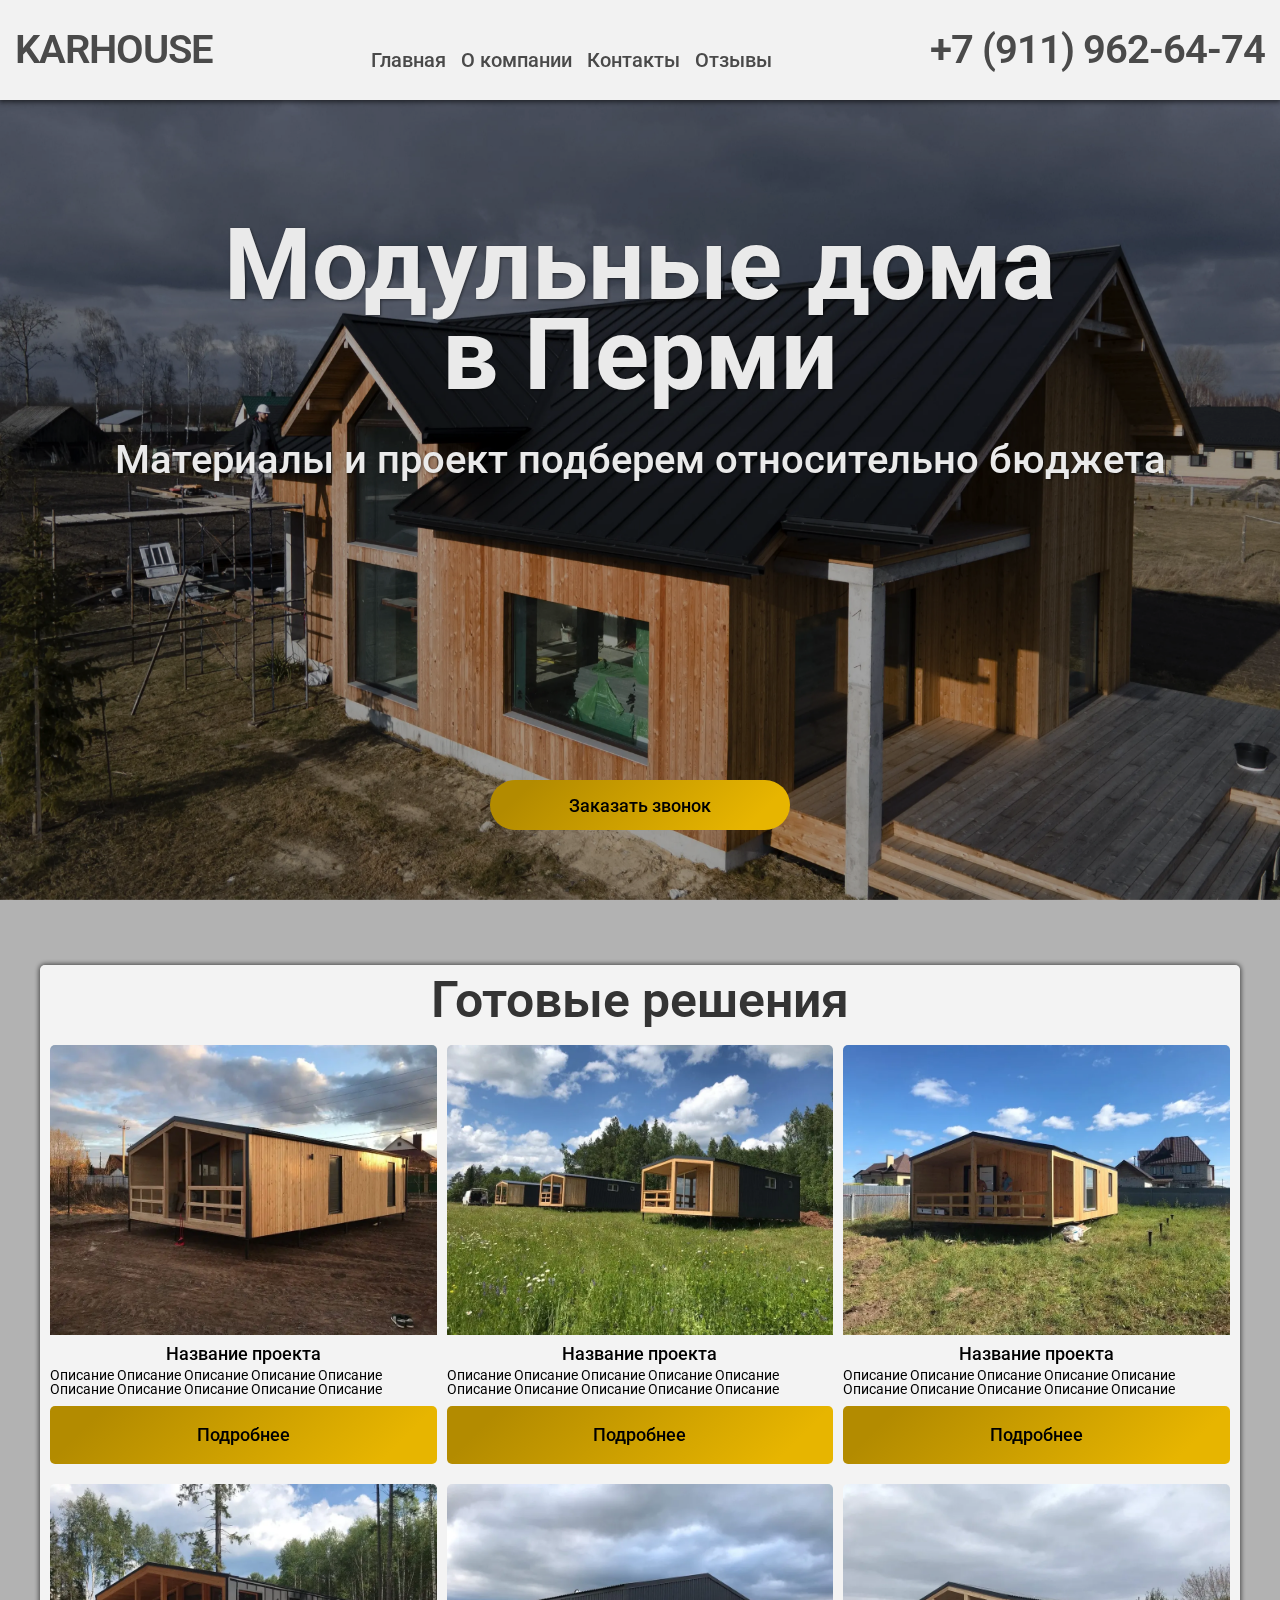
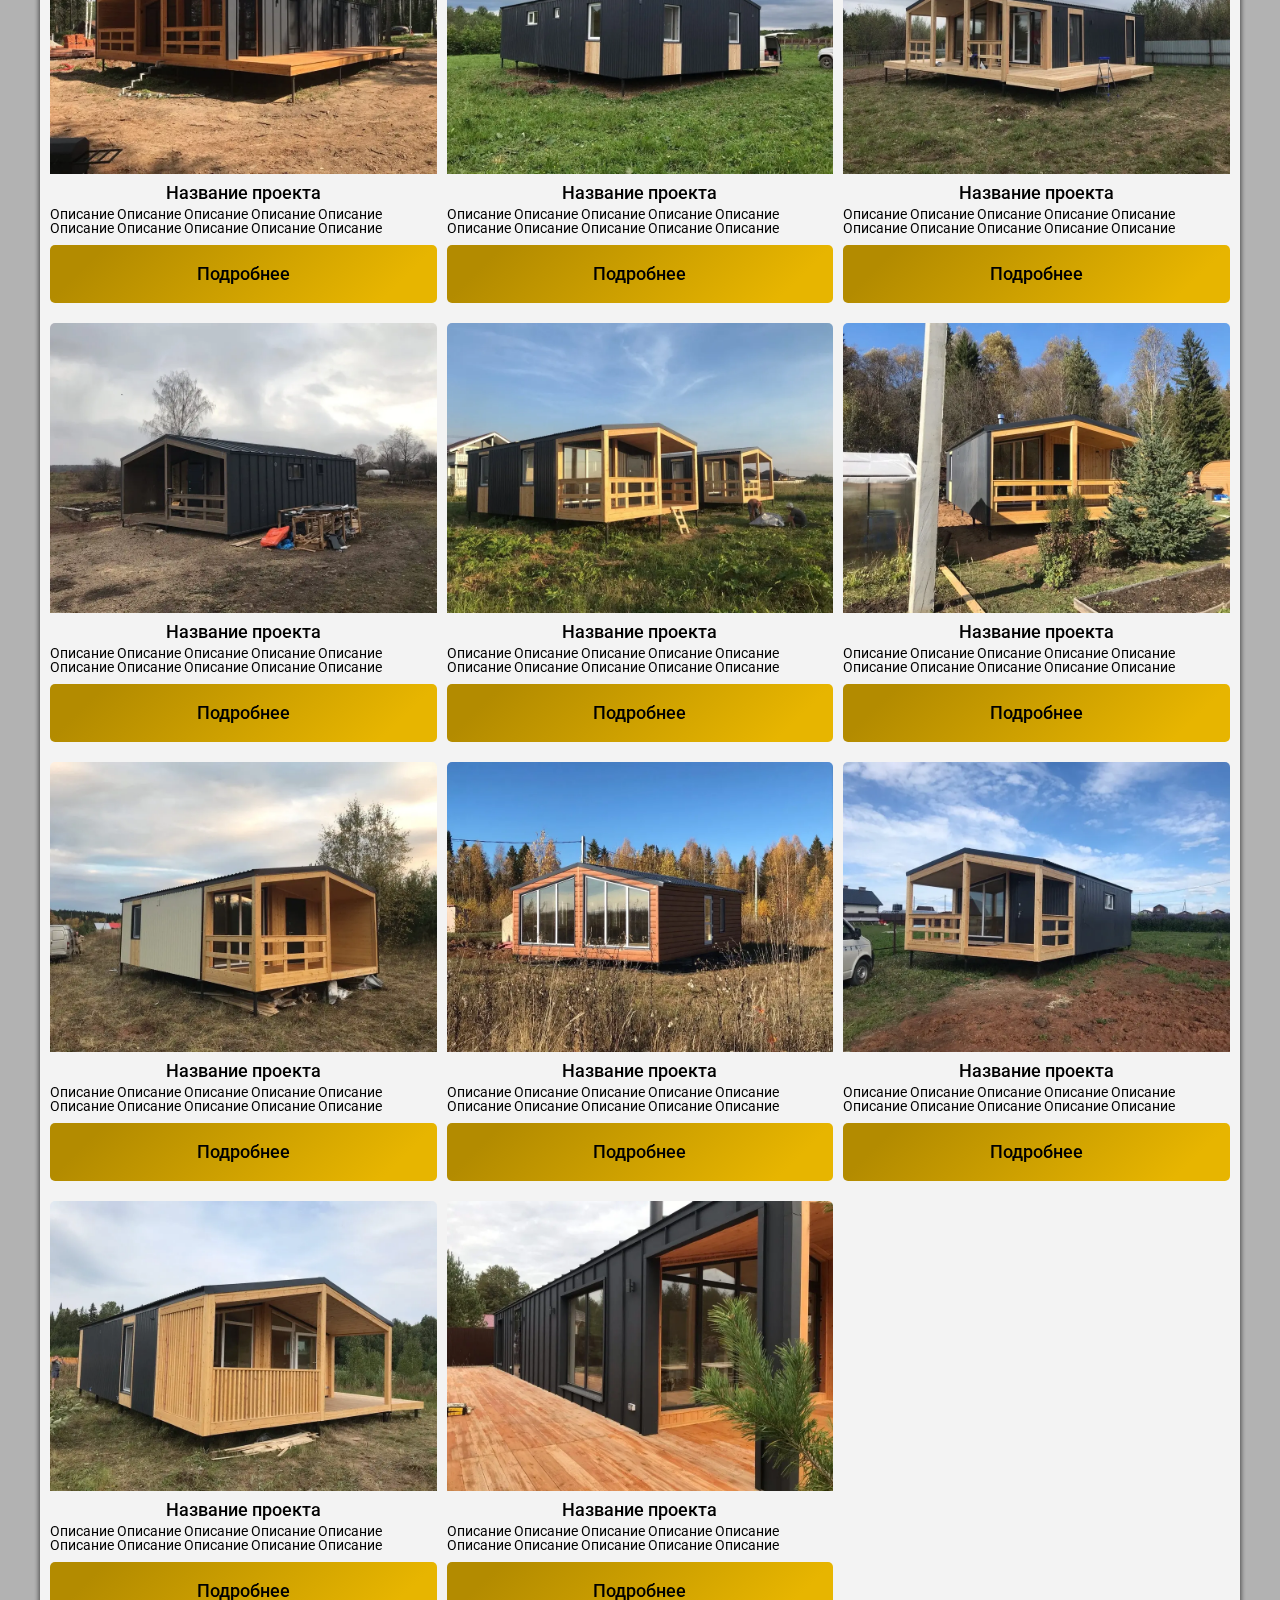
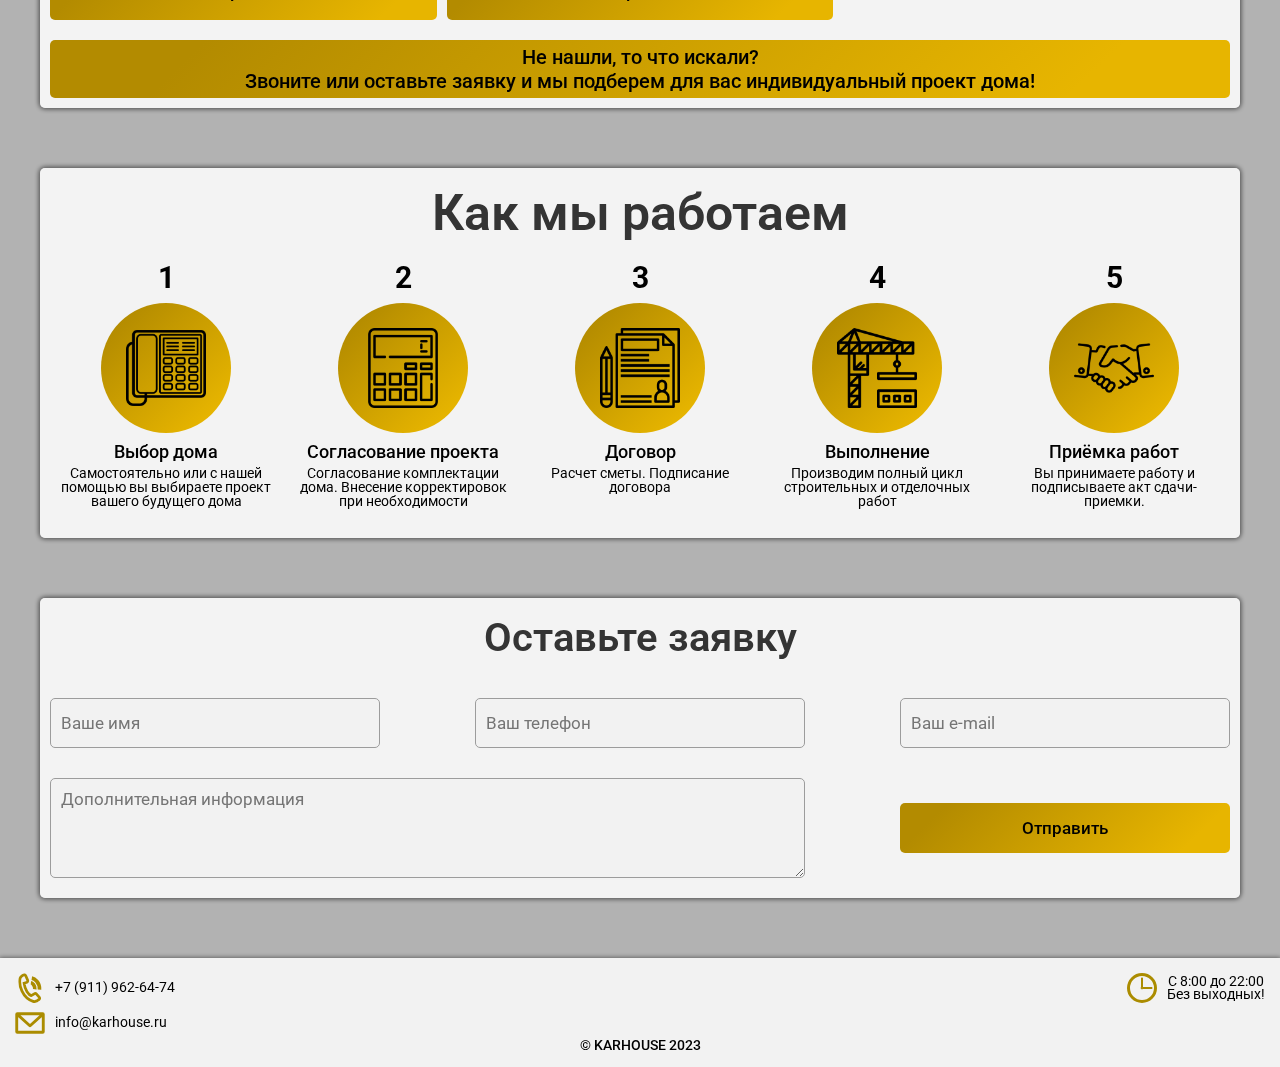
<file: index.html>
<!DOCTYPE html>
<html lang="en">
<head>
   <meta charset="UTF-8">
   <meta http-equiv="X-UA-Compatible" content="IE=edge">
   <meta name="viewport" content="width=device-width">
   <link rel="icon" href="https://valimderevo.ru/favicon.ico" type="image/x-icon">
   <link rel="preconnect" href="https://fonts.googleapis.com">
   <link rel="preconnect" href="https://fonts.gstatic.com" crossorigin>
   <link
      href="https://fonts.googleapis.com/css2?family=Bitter:ital,wght@0,100;0,200;0,300;0,400;0,500;0,600;0,700;0,800;0,900;1,100;1,200;1,300;1,400;1,500;1,600;1,700;1,800;1,900&display=swap&_v=20230215140752"
      rel="stylesheet">
   <link
      href="https://fonts.googleapis.com/css2?family=Roboto:ital,wght@0,100;0,300;0,400;0,500;0,700;0,900;1,100;1,300;1,400;1,500;1,700;1,900&display=swap&_v=20230215140752"
      rel="stylesheet">
   <link rel="stylesheet" href="css/style.min.css?_v=20230215140752">
   <title>Модульные дома в Перми</title>
<meta name="description" content="Модульные дома в Перми">

</head>


<body>

   <div class="page">
      <div class="page-bg">
   <picture><source srcset="img/bg_house.webp" type="image/webp"><img src="img/bg_house.jpg" alt="Валка дерева background"></picture>
</div>
<div class="page-blackout"></div>
<!-- Menu Burger...Menu Burger...Menu Burger...Menu Burger...Menu Burger...Menu Burger...Menu Burger...Menu Burger...Menu Burger...Menu Burger...Menu Burger... -->
<div class="menu-burger-bg menu-burger-bg-hide"></div>
<div class="menu-burger-button">
   <div class="menu-burger-button__wrapper">
      <div class="menu-burger-button__line menu-burger-button__line1"></div>
      <div class="menu-burger-button__line menu-burger-button__line2"></div>
      <div class="menu-burger-button__line menu-burger-button__line3"></div>
   </div>
</div>
<div class="menu-burger">

   <div class="menu-burger__logo">
      <a href="index.html">KARHOUSE</a>
   </div>

   <div class="menu-burger__phone"><a href="tel:+79119626474">+7 (911) 962-64-74</a></div>
   <ul class="menu">
      <li><a href="index.html">Главная</a></li>
      <li><a href="company.html">О компании</a></li>
      <li><a href="contacts.html">Контакты</a></li>
      <li><a href="feedback.html">Отзывы</a></li>
   </ul>
</div>

<header class="header">
   <div class="container">
      <div class="header__inner">
         <a class="header__logo" href="">KARHOUSE</a>
         <ul class="menu">
            <li><a href="index.html">Главная</a></li>

            <li><a href="company.html">О компании</a></li>
            <li><a href="contacts.html">Контакты</a></li>
            <li><a href="feedback.html">Отзывы</a></li>
         </ul>
         <div class="header__phone"><a href="tel:+79119626474">+7 (911) 962-64-74</a></div>
      </div>
   </div>
</header>
      <div class="modal-window-main-wrapper">
         <div class="modal-window-bg modal-window-bg-hide"></div>
<div class="modal-window modal-window-hide">
   <div class="modal-window-relative">
      <div class="modal-cross-absolute">
         <div class="modal-cross-relative">
            <div class="modal-line-1"></div>
            <div class="modal-line-2"></div>
         </div>
      </div>
      <form class="form-modal form-sending" action="#" method="post">
         <div class="modal-input-group">
            <input class="form-input your-name-modal modal-input modal-name req" type="text" name="user_name"
               placeholder="Ваше имя">
            <input class="form-input your-tel-modal modal-input modal-phone req" type="text" name="user_phone"
               placeholder="Ваш телефон">
            <input class="form-input your-email-modal modal-input modal-email req" type="text" name="user_email"
               placeholder="Ваш e-mail">
         </div>
         <div class="modal-taxtarea-submit">
            <textarea class="textarea modal-textarea" name="user_info"
               placeholder="Дополнительная информация"></textarea>
            <input class="modal-submit" type="submit" value="Отправить">
         </div>
      </form>
   </div>
</div>
      </div>

      <main class="main">
         <section class="h1-section">
            <div class="container">
               <div class="h1-section__inner">
                  <h1 class="h1-section__h1 h1">
                     Модульные дома в&nbsp;Перми</h1>
                  <div class="h1-section__h1-subtitle"> Материалы и проект подберем относительно бюджета</div>
                  <button class="modal-form-button">Заказать звонок</button>
               </div>
            </div>
         </section>

         <section class="services">
            <a name="services"></a>
            <div class="container">

               <div class="services__inner">
                  <h2 class="services__h2 h2">Готовые решения</h2>
                  <div class="services__service-wrapper">
                     <div class="services__service">
                        <div class="services__image">
                           <picture><source srcset="img/houses_middle/bez_nazvania5_1_middle.webp" type="image/webp"><img src="img/houses_middle/bez_nazvania5_1_middle.jpg" alt=""></picture>
                        </div>
                        <div class="services__name">Название проекта</div>
                        <div class="services__description">Описание Описание Описание Описание Описание Описание
                           Описание Описание Описание Описание</div>
                        <a href="house.html" class="services__button-more">Подробнее</a>
                     </div>
                     <div class="services__service">
                        <div class="services__image">
                           <picture><source srcset="img/houses_middle/baibolovka_1_middle.webp" type="image/webp"><img src="img/houses_middle/baibolovka_1_middle.jpg" alt=""></picture>
                        </div>
                        <div class="services__name">Название проекта</div>
                        <div class="services__description">Описание Описание Описание Описание Описание Описание
                           Описание Описание Описание Описание</div>
                        <a href="#" class="services__button-more">Подробнее</a>
                     </div>
                     <div class="services__service">
                        <div class="services__image">
                           <picture><source srcset="img/houses_middle/bez_nazvania1_1_middle.webp" type="image/webp"><img src="img/houses_middle/bez_nazvania1_1_middle.jpg" alt=""></picture>
                        </div>
                        <div class="services__name">Название проекта</div>
                        <div class="services__description">Описание Описание Описание Описание Описание Описание
                           Описание Описание Описание Описание</div>
                        <a href="#" class="services__button-more">Подробнее</a>
                     </div>
                     <div class="services__service">
                        <div class="services__image">
                           <picture><source srcset="img/houses_middle/bez_nazvania2_1_middle.webp" type="image/webp"><img src="img/houses_middle/bez_nazvania2_1_middle.jpg" alt=""></picture>
                        </div>
                        <div class="services__name">Название проекта</div>
                        <div class="services__description">Описание Описание Описание Описание Описание Описание
                           Описание Описание Описание Описание</div>
                        <a href="#" class="services__button-more">Подробнее</a>
                     </div>
                     <div class="services__service">
                        <div class="services__image">
                           <picture><source srcset="img/houses_middle/bez_nazvania3_1_middle.webp" type="image/webp"><img src="img/houses_middle/bez_nazvania3_1_middle.jpg" alt=""></picture>
                        </div>
                        <div class="services__name">Название проекта</div>
                        <div class="services__description">Описание Описание Описание Описание Описание Описание
                           Описание Описание Описание Описание</div>
                        <a href="#" class="services__button-more">Подробнее</a>
                     </div>
                     <div class="services__service">
                        <div class="services__image">
                           <picture><source srcset="img/houses_middle/bez_nazvania4_1_middle.webp" type="image/webp"><img src="img/houses_middle/bez_nazvania4_1_middle.jpg" alt=""></picture>
                        </div>
                        <div class="services__name">Название проекта</div>
                        <div class="services__description">Описание Описание Описание Описание Описание Описание
                           Описание Описание Описание Описание</div>
                        <a href="#" class="services__button-more">Подробнее</a>
                     </div>
                     <div class="services__service">
                        <div class="services__image">
                           <picture><source srcset="img/houses_middle/6x8_veranda_2m_1_middle.webp" type="image/webp"><img src="img/houses_middle/6x8_veranda_2m_1_middle.jpg" alt=""></picture>
                        </div>
                        <div class="services__name">Название проекта</div>
                        <div class="services__description">Описание Описание Описание Описание Описание Описание
                           Описание Описание Описание Описание</div>
                        <a href="#" class="services__button-more">Подробнее</a>
                     </div>
                     <div class="services__service">
                        <div class="services__image">
                           <picture><source srcset="img/houses_middle/bez_nazvania6_1_middle.webp" type="image/webp"><img src="img/houses_middle/bez_nazvania6_1_middle.jpg" alt=""></picture>
                        </div>
                        <div class="services__name">Название проекта</div>
                        <div class="services__description">Описание Описание Описание Описание Описание Описание
                           Описание Описание Описание Описание</div>
                        <a href="#" class="services__button-more">Подробнее</a>
                     </div>
                     <div class="services__service">
                        <div class="services__image">
                           <picture><source srcset="img/houses_middle/bez_peregorodok_i_sanuzla_1_middle.webp" type="image/webp"><img src="img/houses_middle/bez_peregorodok_i_sanuzla_1_middle.jpg" alt=""></picture>
                        </div>
                        <div class="services__name">Название проекта</div>
                        <div class="services__description">Описание Описание Описание Описание Описание Описание
                           Описание Описание Описание Описание</div>
                        <a href="#" class="services__button-more">Подробнее</a>
                     </div>
                     <div class="services__service">
                        <div class="services__image">
                           <picture><source srcset="img/houses_middle/dom_v_svetlih_tonah_1_middle.webp" type="image/webp"><img src="img/houses_middle/dom_v_svetlih_tonah_1_middle.jpg" alt=""></picture>
                        </div>
                        <div class="services__name">Название проекта</div>
                        <div class="services__description">Описание Описание Описание Описание Описание Описание
                           Описание Описание Описание Описание</div>
                        <a href="#" class="services__button-more">Подробнее</a>
                     </div>
                     <div class="services__service">
                        <div class="services__image">
                           <picture><source srcset="img/houses_middle/imitacia_bruca_1_middle.webp" type="image/webp"><img src="img/houses_middle/imitacia_bruca_1_middle.jpg" alt=""></picture>
                        </div>
                        <div class="services__name">Название проекта</div>
                        <div class="services__description">Описание Описание Описание Описание Описание Описание
                           Описание Описание Описание Описание</div>
                        <a href="#" class="services__button-more">Подробнее</a>
                     </div>
                     <div class="services__service">
                        <div class="services__image">
                           <picture><source srcset="img/houses_middle/mokino_1_middle.webp" type="image/webp"><img src="img/houses_middle/mokino_1_middle.jpg" alt=""></picture>
                        </div>
                        <div class="services__name">Название проекта</div>
                        <div class="services__description">Описание Описание Описание Описание Описание Описание
                           Описание Описание Описание Описание</div>
                        <a href="#" class="services__button-more">Подробнее</a>
                     </div>
                     <div class="services__service">
                        <div class="services__image">
                           <picture><source srcset="img/houses_middle/s_verandoj_i_terrasoj_1_middle.webp" type="image/webp"><img src="img/houses_middle/s_verandoj_i_terrasoj_1_middle.jpg" alt=""></picture>
                        </div>
                        <div class="services__name">Название проекта</div>
                        <div class="services__description">Описание Описание Описание Описание Описание Описание
                           Описание Описание Описание Описание</div>
                        <a href="#" class="services__button-more">Подробнее</a>
                     </div>
                     <div class="services__service">
                        <div class="services__image">
                           <picture><source srcset="img/houses_middle/v_bereznikah_1_middle.webp" type="image/webp"><img src="img/houses_middle/v_bereznikah_1_middle.jpg" alt=""></picture>
                        </div>
                        <div class="services__name">Название проекта</div>
                        <div class="services__description">Описание Описание Описание Описание Описание Описание
                           Описание Описание Описание Описание</div>
                        <a href="#" class="services__button-more">Подробнее</a>
                     </div>
                  </div>
                  <div class="services__addition">Не нашли, то что искали? <br>Звоните или оставьте заявку и&nbsp;мы
                     подберем
                     для вас индивидуальный проект дома!</div>
               </div>
            </div>
         </section>
         <section class="work-order">
            <div class="container">
               <div class="work-order__inner">
                  <h3 class="work-order__h3 h3">Как мы работаем</h3>
                  <div class="work-order__wrapper">
                     <div class="work-order__steps">
                        <div class="work-order__step">
                           <div class="work-order__number">1</div>
                           <div class="work-order__image-wpapper">
                              <div class="work-order__image">
                                 <picture><source srcset="img/call.webp" type="image/webp"><img src="img/call.png" alt="Звонок"></picture>
                              </div>
                           </div>
                           <div class="work-order__name">Выбор дома</div>
                           <div class="work-order__description">Самостоятельно или с нашей помощью вы выбираете проект
                              вашего будущего дома</div>
                        </div>
                        <div class="work-order__step">
                           <div class="work-order__number">2</div>
                           <div class="work-order__image-wpapper">
                              <div class="work-order__image">
                                 <picture><source srcset="img/ocenka.webp" type="image/webp"><img src="img/ocenka.png" alt="Оценка"></picture>
                              </div>
                           </div>
                           <div class="work-order__name">Согласование проекта</div>
                           <div class="work-order__description">Согласование комплектации дома. Внесение корректировок
                              при необходимости</div>
                        </div>
                        <div class="work-order__step">
                           <div class="work-order__number">3</div>
                           <div class="work-order__image-wpapper">
                              <div class="work-order__image">
                                 <picture><source srcset="img/dogovor.webp" type="image/webp"><img src="img/dogovor.png" alt="Договор"></picture>
                              </div>
                           </div>
                           <div class="work-order__name">Договор</div>
                           <div class="work-order__description">Расчет сметы. Подписание договора</div>
                        </div>
                        <div class="work-order__step">
                           <div class="work-order__number">4</div>
                           <div class="work-order__image-wpapper">
                              <div class="work-order__image">
                                 <picture><source srcset="img/vipolnenie.webp" type="image/webp"><img src="img/vipolnenie.png" alt="Выполнение"></picture>
                              </div>
                           </div>
                           <div class="work-order__name">Выполнение</div>
                           <div class="work-order__description">Производим полный цикл строительных и отделочных работ
                           </div>
                        </div>
                        <div class="work-order__step">
                           <div class="work-order__number">5</div>
                           <div class="work-order__image-wpapper">
                              <div class="work-order__image">
                                 <picture><source srcset="img/priemka_rabot.webp" type="image/webp"><img src="img/priemka_rabot.png" alt="Оплата"></picture>
                              </div>
                           </div>
                           <div class="work-order__name">Приёмка работ</div>
                           <div class="work-order__description">Вы принимаете работу и подписываете акт сдачи-приемки.
                           </div>
                        </div>
                     </div>
                     <!-- <div class="work-order__line"></div>
                     <div class="work-order__addition">
                        <p>Оценка стоимости производится по фото или видео. Если такой возможности нет или нестандартная
                           ситуация, то выезжаем на осмотр <span
                              style="color:#00b926; font-weight: 600;">БЕСПЛАТНО!</span>
                        </p>
                     </div> -->
                  </div>
               </div>
            </div>
         </section>


         <div class="request ">
            <div class="container">
               <div class="request__inner ">
                  <div class="request__title">Оставьте заявку</div>
                  <div class="request__description"></div>
                  <div class="contact-form-wrapper ">
                     <form class="form form-sending" action="#" method="post">
                        <div class="input-group">
                           <input class="form-input your-name req" type="text" name="user_name" placeholder="Ваше имя">
                           <input class="form-input your-tel req" type="text" name="user_phone"
                              placeholder="Ваш телефон">
                           <input class="form-input your-email req" type="text" name="user_email"
                              placeholder="Ваш e-mail">
                        </div>
                        <div class="textarea-submit">
                           <textarea class="textarea" name="user_info"
                              placeholder="Дополнительная информация"></textarea>
                           <input class="submit" type="submit" value="Отправить">
                        </div>
                     </form>
                  </div>
               </div>
            </div>
         </div>
      </main>

      <footer class="footer">
   <div class="container">
      <div class="footer__inner">
         <div class="footer__info">
            <div class="footer__contacts">
               <div class="footer__item-wrapper">
                  <div class="footer__icon">
                     <img src="img/phone.svg" alt="">
                  </div>
                  <div class="footer__phone"><a href="tel:+79119626474">+7 (911) 962-64-74</a></div>
               </div>
               <div class="footer__item-wrapper">
                  <div class="footer__icon">
                     <img src="img/email.svg" alt="">
                  </div>
                  <div class="footer__mail"> <a href="mailto:info@karhouse.ru">info@karhouse.ru</a>
                  </div>
               </div>
            </div>
            <div class="footer__item-wrapper">
               <div class="footer__icon">
                  <img src="img/shedule.svg" alt="">
               </div>
               <div class="footer__shedule">
                  С 8:00 до 22:00 <br> Без выходных!
               </div>
            </div>
         </div>
         <div class="footer__copyrights"> © KARHOUSE 2023 </div>
      </div>
   </div>
</footer>
   </div>
   <script src="js/app.min.js?_v=20230215140752"></script>
</body>

</html>
</file>
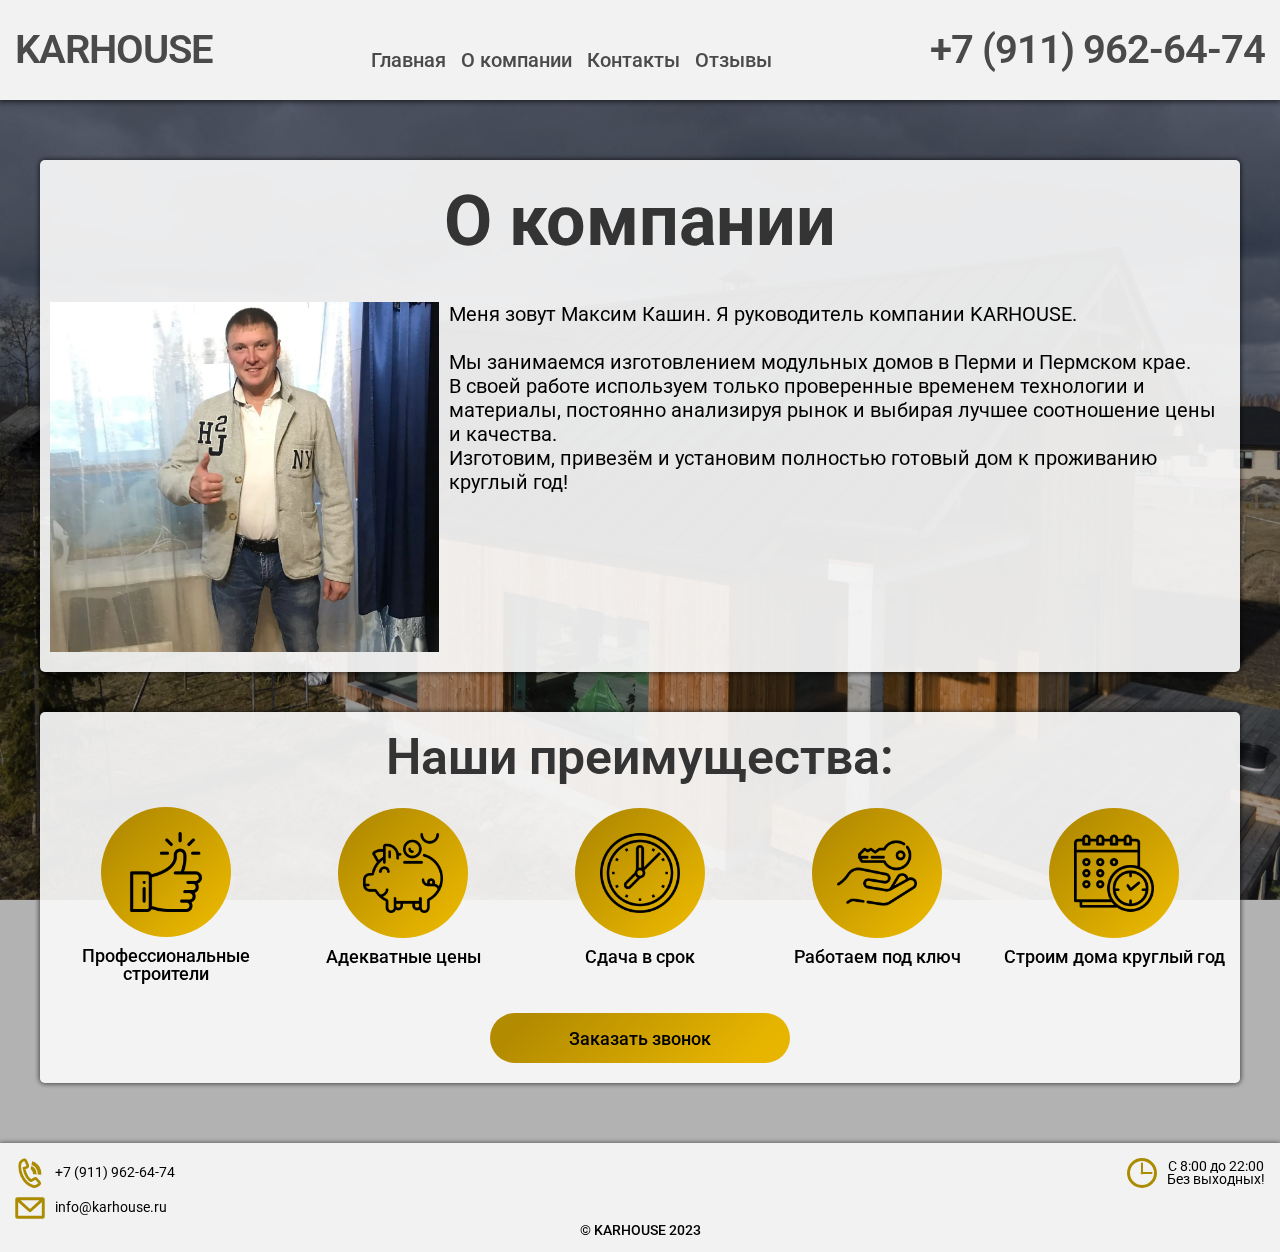
<file: company.html>
<!DOCTYPE html>
<html lang="en">
<head>
   <meta charset="UTF-8">
   <meta http-equiv="X-UA-Compatible" content="IE=edge">
   <meta name="viewport" content="width=device-width">
   <link rel="icon" href="https://valimderevo.ru/favicon.ico" type="image/x-icon">
   <link rel="preconnect" href="https://fonts.googleapis.com">
   <link rel="preconnect" href="https://fonts.gstatic.com" crossorigin>
   <link
      href="https://fonts.googleapis.com/css2?family=Bitter:ital,wght@0,100;0,200;0,300;0,400;0,500;0,600;0,700;0,800;0,900;1,100;1,200;1,300;1,400;1,500;1,600;1,700;1,800;1,900&display=swap&_v=20230215140752"
      rel="stylesheet">
   <link
      href="https://fonts.googleapis.com/css2?family=Roboto:ital,wght@0,100;0,300;0,400;0,500;0,700;0,900;1,100;1,300;1,400;1,500;1,700;1,900&display=swap&_v=20230215140752"
      rel="stylesheet">
   <link rel="stylesheet" href="css/style.min.css?_v=20230215140752">
   <title>Veresov - контакты</title>

<meta name="description"
   content=" Профессиональная валка деревьев в СПб и Ленобласти частями и целиком. Тел.: +7 (911) 962-64-74.">
</head>

<body>

   <div class="page">
      <div class="page-bg">
   <picture><source srcset="img/bg_house.webp" type="image/webp"><img src="img/bg_house.jpg" alt="Валка дерева background"></picture>
</div>
<div class="page-blackout"></div>
<!-- Menu Burger...Menu Burger...Menu Burger...Menu Burger...Menu Burger...Menu Burger...Menu Burger...Menu Burger...Menu Burger...Menu Burger...Menu Burger... -->
<div class="menu-burger-bg menu-burger-bg-hide"></div>
<div class="menu-burger-button">
   <div class="menu-burger-button__wrapper">
      <div class="menu-burger-button__line menu-burger-button__line1"></div>
      <div class="menu-burger-button__line menu-burger-button__line2"></div>
      <div class="menu-burger-button__line menu-burger-button__line3"></div>
   </div>
</div>
<div class="menu-burger">

   <div class="menu-burger__logo">
      <a href="index.html">KARHOUSE</a>
   </div>

   <div class="menu-burger__phone"><a href="tel:+79119626474">+7 (911) 962-64-74</a></div>
   <ul class="menu">
      <li><a href="index.html">Главная</a></li>
      <li><a href="company.html">О компании</a></li>
      <li><a href="contacts.html">Контакты</a></li>
      <li><a href="feedback.html">Отзывы</a></li>
   </ul>
</div>

<header class="header">
   <div class="container">
      <div class="header__inner">
         <a class="header__logo" href="">KARHOUSE</a>
         <ul class="menu">
            <li><a href="index.html">Главная</a></li>

            <li><a href="company.html">О компании</a></li>
            <li><a href="contacts.html">Контакты</a></li>
            <li><a href="feedback.html">Отзывы</a></li>
         </ul>
         <div class="header__phone"><a href="tel:+79119626474">+7 (911) 962-64-74</a></div>
      </div>
   </div>
</header>
      <div class="modal-window-company-wrapper">
         <div class="modal-window-bg modal-window-bg-hide"></div>
<div class="modal-window modal-window-hide">
   <div class="modal-window-relative">
      <div class="modal-cross-absolute">
         <div class="modal-cross-relative">
            <div class="modal-line-1"></div>
            <div class="modal-line-2"></div>
         </div>
      </div>
      <form class="form-modal form-sending" action="#" method="post">
         <div class="modal-input-group">
            <input class="form-input your-name-modal modal-input modal-name req" type="text" name="user_name"
               placeholder="Ваше имя">
            <input class="form-input your-tel-modal modal-input modal-phone req" type="text" name="user_phone"
               placeholder="Ваш телефон">
            <input class="form-input your-email-modal modal-input modal-email req" type="text" name="user_email"
               placeholder="Ваш e-mail">
         </div>
         <div class="modal-taxtarea-submit">
            <textarea class="textarea modal-textarea" name="user_info"
               placeholder="Дополнительная информация"></textarea>
            <input class="modal-submit" type="submit" value="Отправить">
         </div>
      </form>
   </div>
</div>
      </div>
      <main class="main">
         <section class="company">
            <div class="container">
               <div class="company__inner">
                  <h1 class="company__h1 h1b">О компании</h1>
                  <div class="company__wrapper">
                     <div class="company__directer">
                        <div class="company__directer-image">
                           <picture><source srcset="img/director.webp" type="image/webp"><img src="img/director.jpg" alt=""></picture>
                        </div>
                        <p> Меня зовут Максим Кашин. Я руководитель компании KARHOUSE. <br> <br>
                           Мы занимаемся изготовлением модульных домов в Перми и Пермском крае. <br> В своей работе
                           используем только проверенные временем технологии и материалы, постоянно анализируя рынок и
                           выбирая лучшее соотношение цены и качества. <br>
                           Изготовим, привезём и установим полностью готовый дом к проживанию круглый год!
                        </p>
                     </div>
                  </div>
               </div>
            </div>
         </section>
         <section class="benefits">
            <div class="container">
               <div class="benefits__inner">
                  <h3 class="benefits__h3 h3">Наши преимущества:</h3>
                  <div class="benefits__wrapper">
                     <div class="benefits__steps">
                        <div class="benefits__step">
                           <div class="benefits__image-wpapper">
                              <div class="benefits__image">
                                 <picture><source srcset="img/profesionalnost.webp" type="image/webp"><img src="img/profesionalnost.png" alt="Звонок"></picture>
                              </div>
                           </div>
                           <div class="benefits__name">Профессиональные строители</div>
                           <!-- <div class="work-order__description">Работаем качественно и максимально аккуратно.</div> -->
                        </div>
                        <div class="benefits__step">
                           <div class="benefits__image-wpapper">
                              <div class="benefits__image">
                                 <picture><source srcset="img/ekonomnost.webp" type="image/webp"><img src="img/ekonomnost.png" alt="Оценка"></picture>
                              </div>
                           </div>
                           <div class="benefits__name">Адекватные цены</div>
                           <!-- <div class="work-order__description">Согласование комплектации дома. Внесение корректировок
                           при необходимости</div> -->
                        </div>
                        <div class="benefits__step">

                           <div class="benefits__image-wpapper">
                              <div class="benefits__image">
                                 <picture><source srcset="img/sdacha_v_srok.webp" type="image/webp"><img src="img/sdacha_v_srok.png" alt="Договор"></picture>
                              </div>
                           </div>
                           <div class="benefits__name">Сдача в срок</div>
                           <!-- <div class="work-order__description">Расчет сметы. Подписание договора</div> -->
                        </div>
                        <div class="benefits__step">
                           <div class="benefits__image-wpapper">
                              <div class="benefits__image">
                                 <picture><source srcset="img/rabotaem_pod_kluch.webp" type="image/webp"><img src="img/rabotaem_pod_kluch.png" alt="Выполнение"></picture>
                              </div>
                           </div>
                           <div class="benefits__name">Работаем под ключ</div>
                           <!-- <div class="work-order__description">Производим полный цикл строительных и отделочных работ
                        </div> -->
                        </div>
                        <div class="benefits__step">
                           <div class="benefits__image-wpapper">
                              <div class="benefits__image">
                                 <picture><source srcset="img/kruglij_god.webp" type="image/webp"><img src="img/kruglij_god.png" alt="Оплата"></picture>
                              </div>
                           </div>
                           <div class="benefits__name">Строим дома круглый&nbsp;год</div>
                           <!-- <div class="work-order__description">Вы принимаете работу и подписываете акт сдачи-приемки. -->
                        </div>
                     </div>
                  </div>
                  <button class="modal-form-button">Заказать звонок</button>
               </div>
            </div>

         </section>
      </main>
      <footer class="footer">
   <div class="container">
      <div class="footer__inner">
         <div class="footer__info">
            <div class="footer__contacts">
               <div class="footer__item-wrapper">
                  <div class="footer__icon">
                     <img src="img/phone.svg" alt="">
                  </div>
                  <div class="footer__phone"><a href="tel:+79119626474">+7 (911) 962-64-74</a></div>
               </div>
               <div class="footer__item-wrapper">
                  <div class="footer__icon">
                     <img src="img/email.svg" alt="">
                  </div>
                  <div class="footer__mail"> <a href="mailto:info@karhouse.ru">info@karhouse.ru</a>
                  </div>
               </div>
            </div>
            <div class="footer__item-wrapper">
               <div class="footer__icon">
                  <img src="img/shedule.svg" alt="">
               </div>
               <div class="footer__shedule">
                  С 8:00 до 22:00 <br> Без выходных!
               </div>
            </div>
         </div>
         <div class="footer__copyrights"> © KARHOUSE 2023 </div>
      </div>
   </div>
</footer>
   </div>
   <script src="js/app.min.js?_v=20230215140752"></script>
</body>

</html>
</file>
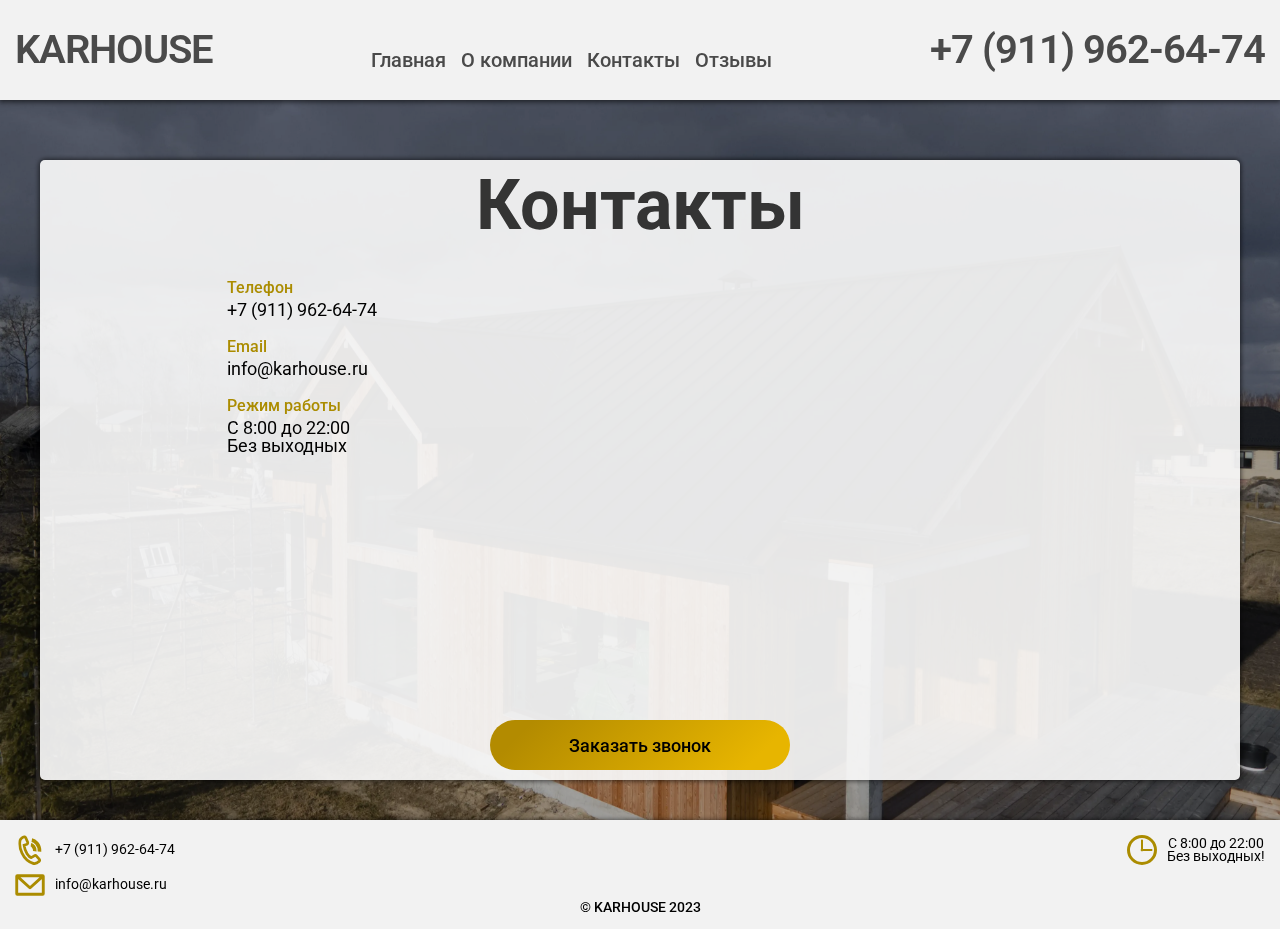
<file: contacts.html>
<!DOCTYPE html>
<html lang="en">
<head>
   <meta charset="UTF-8">
   <meta http-equiv="X-UA-Compatible" content="IE=edge">
   <meta name="viewport" content="width=device-width">
   <link rel="icon" href="https://valimderevo.ru/favicon.ico" type="image/x-icon">
   <link rel="preconnect" href="https://fonts.googleapis.com">
   <link rel="preconnect" href="https://fonts.gstatic.com" crossorigin>
   <link
      href="https://fonts.googleapis.com/css2?family=Bitter:ital,wght@0,100;0,200;0,300;0,400;0,500;0,600;0,700;0,800;0,900;1,100;1,200;1,300;1,400;1,500;1,600;1,700;1,800;1,900&display=swap&_v=20230215140752"
      rel="stylesheet">
   <link
      href="https://fonts.googleapis.com/css2?family=Roboto:ital,wght@0,100;0,300;0,400;0,500;0,700;0,900;1,100;1,300;1,400;1,500;1,700;1,900&display=swap&_v=20230215140752"
      rel="stylesheet">
   <link rel="stylesheet" href="css/style.min.css?_v=20230215140752">
   <title>Veresov - контакты</title>

<meta name="description"
   content=" Профессиональная валка деревьев в СПб и Ленобласти частями и целиком. Тел.: +7 (911) 962-64-74.">
</head>

<body>

   <div class="page">
      <div class="page-bg">
   <picture><source srcset="img/bg_house.webp" type="image/webp"><img src="img/bg_house.jpg" alt="Валка дерева background"></picture>
</div>
<div class="page-blackout"></div>
<!-- Menu Burger...Menu Burger...Menu Burger...Menu Burger...Menu Burger...Menu Burger...Menu Burger...Menu Burger...Menu Burger...Menu Burger...Menu Burger... -->
<div class="menu-burger-bg menu-burger-bg-hide"></div>
<div class="menu-burger-button">
   <div class="menu-burger-button__wrapper">
      <div class="menu-burger-button__line menu-burger-button__line1"></div>
      <div class="menu-burger-button__line menu-burger-button__line2"></div>
      <div class="menu-burger-button__line menu-burger-button__line3"></div>
   </div>
</div>
<div class="menu-burger">

   <div class="menu-burger__logo">
      <a href="index.html">KARHOUSE</a>
   </div>

   <div class="menu-burger__phone"><a href="tel:+79119626474">+7 (911) 962-64-74</a></div>
   <ul class="menu">
      <li><a href="index.html">Главная</a></li>
      <li><a href="company.html">О компании</a></li>
      <li><a href="contacts.html">Контакты</a></li>
      <li><a href="feedback.html">Отзывы</a></li>
   </ul>
</div>

<header class="header">
   <div class="container">
      <div class="header__inner">
         <a class="header__logo" href="">KARHOUSE</a>
         <ul class="menu">
            <li><a href="index.html">Главная</a></li>

            <li><a href="company.html">О компании</a></li>
            <li><a href="contacts.html">Контакты</a></li>
            <li><a href="feedback.html">Отзывы</a></li>
         </ul>
         <div class="header__phone"><a href="tel:+79119626474">+7 (911) 962-64-74</a></div>
      </div>
   </div>
</header>
      <div class="modal-window-contacts-wrapper">
         <div class="modal-window-bg modal-window-bg-hide"></div>
<div class="modal-window modal-window-hide">
   <div class="modal-window-relative">
      <div class="modal-cross-absolute">
         <div class="modal-cross-relative">
            <div class="modal-line-1"></div>
            <div class="modal-line-2"></div>
         </div>
      </div>
      <form class="form-modal form-sending" action="#" method="post">
         <div class="modal-input-group">
            <input class="form-input your-name-modal modal-input modal-name req" type="text" name="user_name"
               placeholder="Ваше имя">
            <input class="form-input your-tel-modal modal-input modal-phone req" type="text" name="user_phone"
               placeholder="Ваш телефон">
            <input class="form-input your-email-modal modal-input modal-email req" type="text" name="user_email"
               placeholder="Ваш e-mail">
         </div>
         <div class="modal-taxtarea-submit">
            <textarea class="textarea modal-textarea" name="user_info"
               placeholder="Дополнительная информация"></textarea>
            <input class="modal-submit" type="submit" value="Отправить">
         </div>
      </form>
   </div>
</div>
      </div>
      <main class="main">
         <section class="contacts">
            <div class="container">
               <div class="contacts__inner ">
                  <h1 class="contacts__h1 h1b">Контакты</h1>
                  <div class="contacts__map">
                     <div class="contacts__wrapper">
                        <div class="contacts__group">
                           <div class="contacts__name">Телефон</div>
                           <div class="contacts__item"><a href="tel:+79119626474">+7 (911) 962-64-74</a></div>
                        </div>
                        <div class="contacts__group">
                           <div class="contacts__name">Email</div>
                           <div class="contacts__item"> <a href="mailto:info@karhouse.ru">info@karhouse.ru
                              </a></div>
                        </div>
                        <div class="contacts__group">
                           <div class="contacts__name">Режим работы</div>
                           <div class="contacts__item"> С 8:00 до 22:00 <br> Без выходных</div>
                        </div>
                     </div>
                     <div class="contacts__map-wrapper">
                        <script type="text/javascript" charset="utf-8" async
                           src="https://api-maps.yandex.ru/services/constructor/1.0/js/?um=constructor%3A45dd1c9d369f357345e317755e099349c7d5cc8198b426b76ae3cb5ccc0ea610&amp;width=100%&amp;height=100%&amp;lang=ru_RU&amp;scroll=true&_v=20230215140752"></script>
                     </div>
                  </div>

                  <button class="modal-form-button">Заказать звонок</button>
               </div>
            </div>
         </section>
      </main>
      <footer class="footer">
   <div class="container">
      <div class="footer__inner">
         <div class="footer__info">
            <div class="footer__contacts">
               <div class="footer__item-wrapper">
                  <div class="footer__icon">
                     <img src="img/phone.svg" alt="">
                  </div>
                  <div class="footer__phone"><a href="tel:+79119626474">+7 (911) 962-64-74</a></div>
               </div>
               <div class="footer__item-wrapper">
                  <div class="footer__icon">
                     <img src="img/email.svg" alt="">
                  </div>
                  <div class="footer__mail"> <a href="mailto:info@karhouse.ru">info@karhouse.ru</a>
                  </div>
               </div>
            </div>
            <div class="footer__item-wrapper">
               <div class="footer__icon">
                  <img src="img/shedule.svg" alt="">
               </div>
               <div class="footer__shedule">
                  С 8:00 до 22:00 <br> Без выходных!
               </div>
            </div>
         </div>
         <div class="footer__copyrights"> © KARHOUSE 2023 </div>
      </div>
   </div>
</footer>
   </div>
   <script src="js/app.min.js?_v=20230215140752"></script>
</body>

</html>
</file>
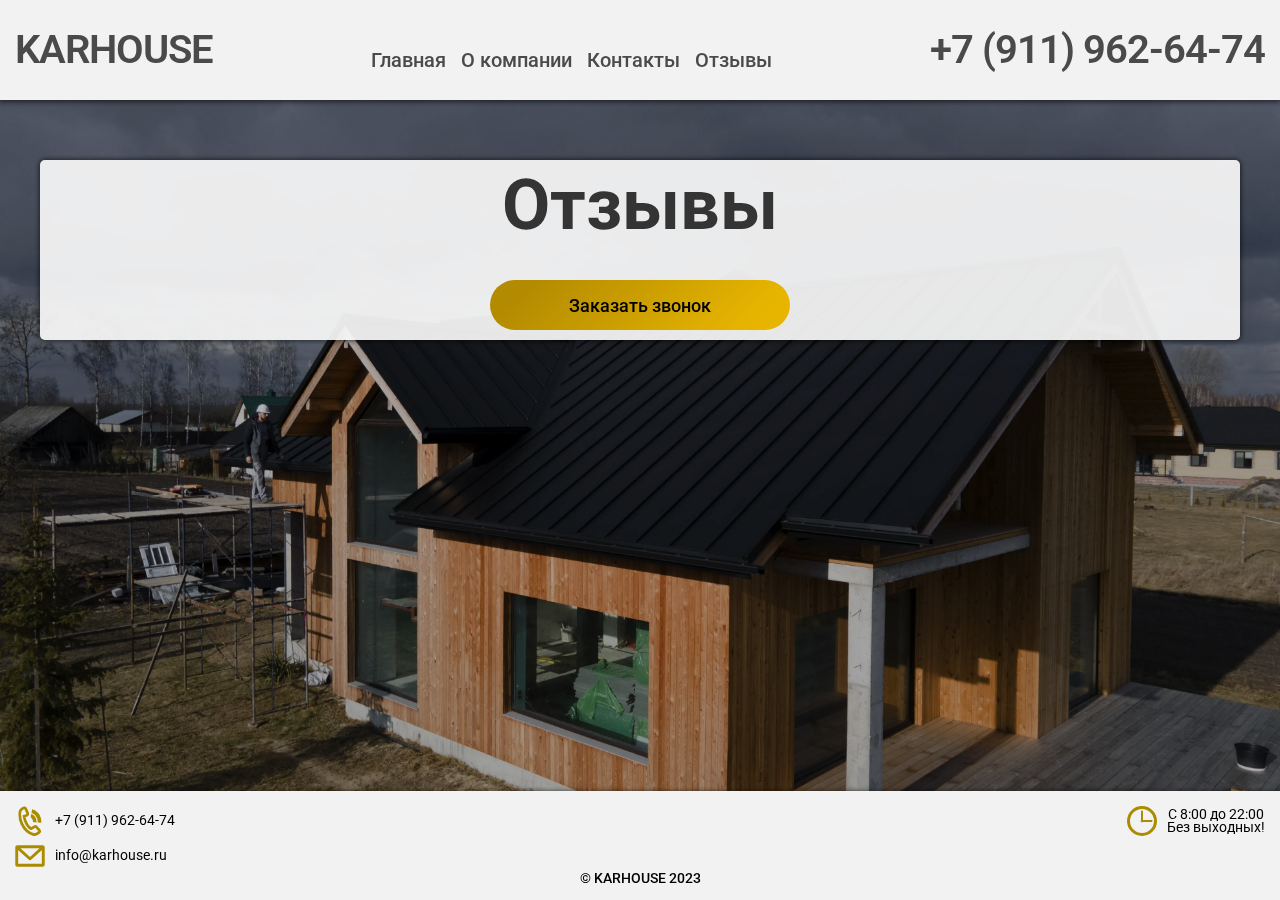
<file: feedback.html>
<!DOCTYPE html>
<html lang="en">
<head>
   <meta charset="UTF-8">
   <meta http-equiv="X-UA-Compatible" content="IE=edge">
   <meta name="viewport" content="width=device-width">
   <link rel="icon" href="https://valimderevo.ru/favicon.ico" type="image/x-icon">
   <link rel="preconnect" href="https://fonts.googleapis.com">
   <link rel="preconnect" href="https://fonts.gstatic.com" crossorigin>
   <link
      href="https://fonts.googleapis.com/css2?family=Bitter:ital,wght@0,100;0,200;0,300;0,400;0,500;0,600;0,700;0,800;0,900;1,100;1,200;1,300;1,400;1,500;1,600;1,700;1,800;1,900&display=swap&_v=20230215140752"
      rel="stylesheet">
   <link
      href="https://fonts.googleapis.com/css2?family=Roboto:ital,wght@0,100;0,300;0,400;0,500;0,700;0,900;1,100;1,300;1,400;1,500;1,700;1,900&display=swap&_v=20230215140752"
      rel="stylesheet">
   <link rel="stylesheet" href="css/style.min.css?_v=20230215140752">
   <title>Veresov - отзывы</title>

<meta name="description"
   content=" Профессиональная валка деревьев в СПб и Ленобласти частями и целиком. Тел.: +7 (911) 962-64-74.">


</head>

<body>

   <div class="page">
      <div class="page-bg">
   <picture><source srcset="img/bg_house.webp" type="image/webp"><img src="img/bg_house.jpg" alt="Валка дерева background"></picture>
</div>
<div class="page-blackout"></div>
<!-- Menu Burger...Menu Burger...Menu Burger...Menu Burger...Menu Burger...Menu Burger...Menu Burger...Menu Burger...Menu Burger...Menu Burger...Menu Burger... -->
<div class="menu-burger-bg menu-burger-bg-hide"></div>
<div class="menu-burger-button">
   <div class="menu-burger-button__wrapper">
      <div class="menu-burger-button__line menu-burger-button__line1"></div>
      <div class="menu-burger-button__line menu-burger-button__line2"></div>
      <div class="menu-burger-button__line menu-burger-button__line3"></div>
   </div>
</div>
<div class="menu-burger">

   <div class="menu-burger__logo">
      <a href="index.html">KARHOUSE</a>
   </div>

   <div class="menu-burger__phone"><a href="tel:+79119626474">+7 (911) 962-64-74</a></div>
   <ul class="menu">
      <li><a href="index.html">Главная</a></li>
      <li><a href="company.html">О компании</a></li>
      <li><a href="contacts.html">Контакты</a></li>
      <li><a href="feedback.html">Отзывы</a></li>
   </ul>
</div>

<header class="header">
   <div class="container">
      <div class="header__inner">
         <a class="header__logo" href="">KARHOUSE</a>
         <ul class="menu">
            <li><a href="index.html">Главная</a></li>

            <li><a href="company.html">О компании</a></li>
            <li><a href="contacts.html">Контакты</a></li>
            <li><a href="feedback.html">Отзывы</a></li>
         </ul>
         <div class="header__phone"><a href="tel:+79119626474">+7 (911) 962-64-74</a></div>
      </div>
   </div>
</header>
      <div class="modal-window-feedback-wrapper">
         <div class="modal-window-bg modal-window-bg-hide"></div>
<div class="modal-window modal-window-hide">
   <div class="modal-window-relative">
      <div class="modal-cross-absolute">
         <div class="modal-cross-relative">
            <div class="modal-line-1"></div>
            <div class="modal-line-2"></div>
         </div>
      </div>
      <form class="form-modal form-sending" action="#" method="post">
         <div class="modal-input-group">
            <input class="form-input your-name-modal modal-input modal-name req" type="text" name="user_name"
               placeholder="Ваше имя">
            <input class="form-input your-tel-modal modal-input modal-phone req" type="text" name="user_phone"
               placeholder="Ваш телефон">
            <input class="form-input your-email-modal modal-input modal-email req" type="text" name="user_email"
               placeholder="Ваш e-mail">
         </div>
         <div class="modal-taxtarea-submit">
            <textarea class="textarea modal-textarea" name="user_info"
               placeholder="Дополнительная информация"></textarea>
            <input class="modal-submit" type="submit" value="Отправить">
         </div>
      </form>
   </div>
</div>
      </div>
      <main class="main">
         <section class="reviews">
            <div class="container">
               <div class="reviews__inner ">
                  <h1 class="reviews__h1 h1b">Отзывы</h1>
                  <div class="reviews__wrapper">
                     <div id="disqus_thread"></div>
                     <script> (function () { // DON'T EDIT BELOW THIS LINE
                           var d = document, s = d.createElement('script');
                           s.src = 'https://karhouse.disqus.com/embed.js';
                           s.setAttribute('data-timestamp', +new Date());
                           (d.head || d.body).appendChild(s);
                        })();</script>
                  </div>
                  <button class="modal-form-button">Заказать звонок</button>
               </div>
            </div>
         </section>
      </main>
      <footer class="footer">
   <div class="container">
      <div class="footer__inner">
         <div class="footer__info">
            <div class="footer__contacts">
               <div class="footer__item-wrapper">
                  <div class="footer__icon">
                     <img src="img/phone.svg" alt="">
                  </div>
                  <div class="footer__phone"><a href="tel:+79119626474">+7 (911) 962-64-74</a></div>
               </div>
               <div class="footer__item-wrapper">
                  <div class="footer__icon">
                     <img src="img/email.svg" alt="">
                  </div>
                  <div class="footer__mail"> <a href="mailto:info@karhouse.ru">info@karhouse.ru</a>
                  </div>
               </div>
            </div>
            <div class="footer__item-wrapper">
               <div class="footer__icon">
                  <img src="img/shedule.svg" alt="">
               </div>
               <div class="footer__shedule">
                  С 8:00 до 22:00 <br> Без выходных!
               </div>
            </div>
         </div>
         <div class="footer__copyrights"> © KARHOUSE 2023 </div>
      </div>
   </div>
</footer>
   </div>
   <script src="js/app.min.js?_v=20230215140752"></script>
</body>

</html>
</file>
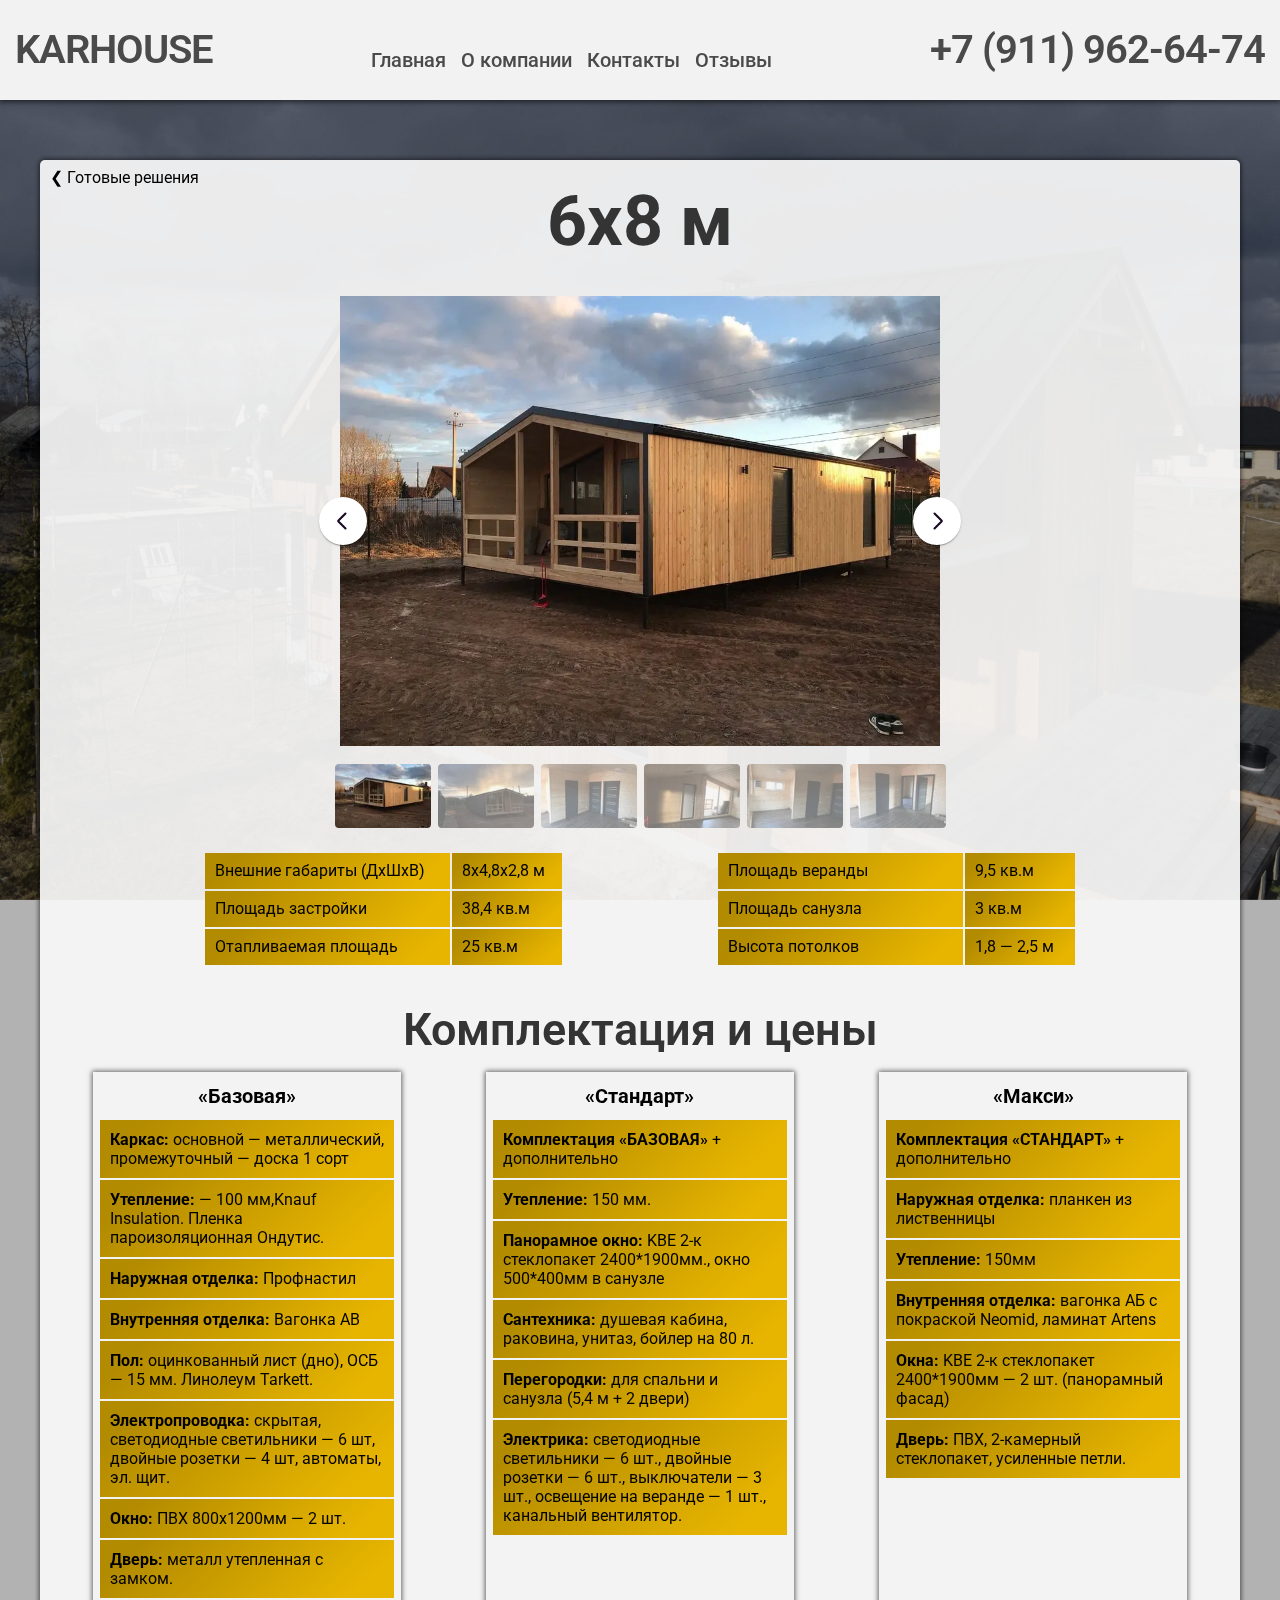
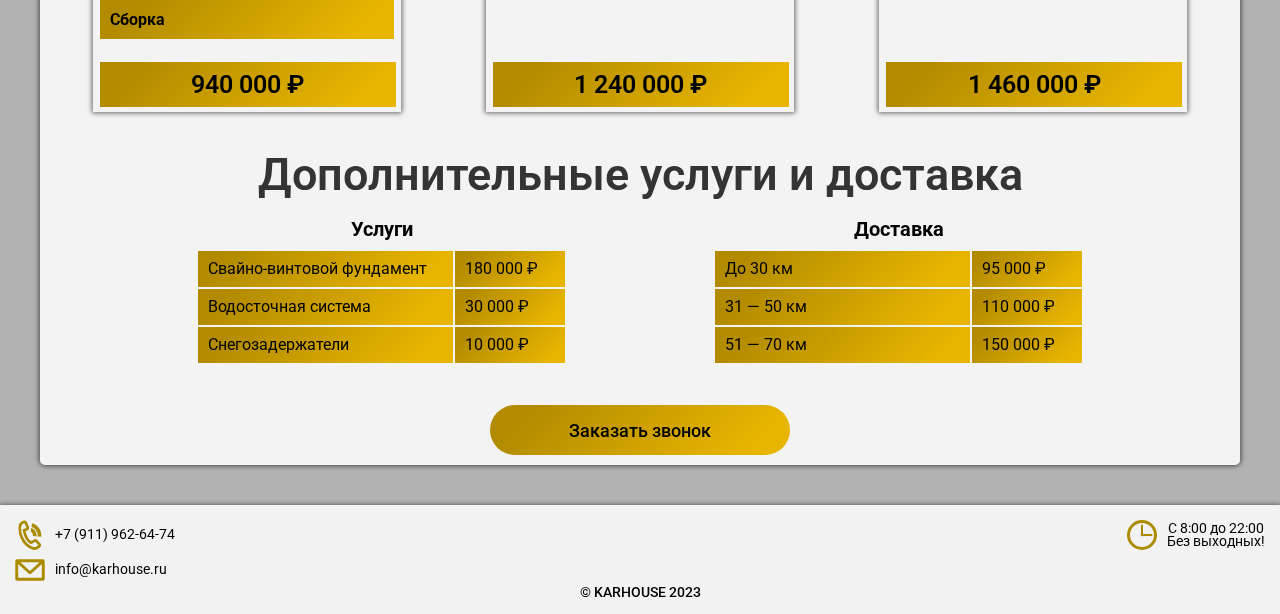
<file: house.html>
<!DOCTYPE html>
<html lang="en">
<head>
   <meta charset="UTF-8">
   <meta http-equiv="X-UA-Compatible" content="IE=edge">
   <meta name="viewport" content="width=device-width">
   <link rel="icon" href="https://valimderevo.ru/favicon.ico" type="image/x-icon">
   <link rel="preconnect" href="https://fonts.googleapis.com">
   <link rel="preconnect" href="https://fonts.gstatic.com" crossorigin>
   <link
      href="https://fonts.googleapis.com/css2?family=Bitter:ital,wght@0,100;0,200;0,300;0,400;0,500;0,600;0,700;0,800;0,900;1,100;1,200;1,300;1,400;1,500;1,600;1,700;1,800;1,900&display=swap&_v=20230215140752"
      rel="stylesheet">
   <link
      href="https://fonts.googleapis.com/css2?family=Roboto:ital,wght@0,100;0,300;0,400;0,500;0,700;0,900;1,100;1,300;1,400;1,500;1,700;1,900&display=swap&_v=20230215140752"
      rel="stylesheet">
   <link rel="stylesheet" href="css/style.min.css?_v=20230215140752">
   <title>Veresov - контакты</title>

<meta name="description"
   content=" Профессиональная валка деревьев в СПб и Ленобласти частями и целиком. Тел.: +7 (911) 962-64-74.">
</head>

<body>

   <div class="page">
      <div class="page-bg">
   <picture><source srcset="img/bg_house.webp" type="image/webp"><img src="img/bg_house.jpg" alt="Валка дерева background"></picture>
</div>
<div class="page-blackout"></div>
<!-- Menu Burger...Menu Burger...Menu Burger...Menu Burger...Menu Burger...Menu Burger...Menu Burger...Menu Burger...Menu Burger...Menu Burger...Menu Burger... -->
<div class="menu-burger-bg menu-burger-bg-hide"></div>
<div class="menu-burger-button">
   <div class="menu-burger-button__wrapper">
      <div class="menu-burger-button__line menu-burger-button__line1"></div>
      <div class="menu-burger-button__line menu-burger-button__line2"></div>
      <div class="menu-burger-button__line menu-burger-button__line3"></div>
   </div>
</div>
<div class="menu-burger">

   <div class="menu-burger__logo">
      <a href="index.html">KARHOUSE</a>
   </div>

   <div class="menu-burger__phone"><a href="tel:+79119626474">+7 (911) 962-64-74</a></div>
   <ul class="menu">
      <li><a href="index.html">Главная</a></li>
      <li><a href="company.html">О компании</a></li>
      <li><a href="contacts.html">Контакты</a></li>
      <li><a href="feedback.html">Отзывы</a></li>
   </ul>
</div>

<header class="header">
   <div class="container">
      <div class="header__inner">
         <a class="header__logo" href="">KARHOUSE</a>
         <ul class="menu">
            <li><a href="index.html">Главная</a></li>

            <li><a href="company.html">О компании</a></li>
            <li><a href="contacts.html">Контакты</a></li>
            <li><a href="feedback.html">Отзывы</a></li>
         </ul>
         <div class="header__phone"><a href="tel:+79119626474">+7 (911) 962-64-74</a></div>
      </div>
   </div>
</header>
      <div class="modal-window-house-wrapper">
         <div class="modal-window-bg modal-window-bg-hide"></div>
<div class="modal-window modal-window-hide">
   <div class="modal-window-relative">
      <div class="modal-cross-absolute">
         <div class="modal-cross-relative">
            <div class="modal-line-1"></div>
            <div class="modal-line-2"></div>
         </div>
      </div>
      <form class="form-modal form-sending" action="#" method="post">
         <div class="modal-input-group">
            <input class="form-input your-name-modal modal-input modal-name req" type="text" name="user_name"
               placeholder="Ваше имя">
            <input class="form-input your-tel-modal modal-input modal-phone req" type="text" name="user_phone"
               placeholder="Ваш телефон">
            <input class="form-input your-email-modal modal-input modal-email req" type="text" name="user_email"
               placeholder="Ваш e-mail">
         </div>
         <div class="modal-taxtarea-submit">
            <textarea class="textarea modal-textarea" name="user_info"
               placeholder="Дополнительная информация"></textarea>
            <input class="modal-submit" type="submit" value="Отправить">
         </div>
      </form>
   </div>
</div>
      </div>
      <main class="main">
         <section class="house">
            <div class="container">
               <div class="house__inner ">
                  <a class="house__breadcrumbs" href="index.html#services"> ❮ Готовые решения </a>
                  <h1 class="house__h1 h1b">6х8 м</h1>
                  <div class="house__wrapper">
                     <div id="mainCarousel" class="carousel ">
                        <div class="carousel__slide" data-src="img/houses/bez_nazvania5_1.jpg" data-fancybox="gallery">
                           <picture><source srcset="img/houses_middle/bez_nazvania5_1_middle.webp" type="image/webp"><img src="img/houses_middle/bez_nazvania5_1_middle.jpg" /></picture>
                        </div>
                        <div class="carousel__slide" data-src="img/houses/bez_nazvania5_2.jpg" data-fancybox="gallery">
                           <picture><source srcset="img/houses_middle/bez_nazvania5_2_middle.webp" type="image/webp"><img src="img/houses_middle/bez_nazvania5_2_middle.jpg" /></picture>
                        </div>
                        <div class="carousel__slide" data-src="img/houses/bez_nazvania5_3.jpg" data-fancybox="gallery">
                           <picture><source srcset="img/houses_middle/bez_nazvania5_3_middle.webp" type="image/webp"><img src="img/houses_middle/bez_nazvania5_3_middle.jpg" /></picture>
                        </div>
                        <div class="carousel__slide" data-src="img/houses/bez_nazvania5_4.jpg" data-fancybox="gallery">
                           <picture><source srcset="img/houses_middle/bez_nazvania5_4_middle.webp" type="image/webp"><img src="img/houses_middle/bez_nazvania5_4_middle.jpg" /></picture>
                        </div>
                        <div class="carousel__slide" data-src="img/houses/bez_nazvania5_5.jpg" data-fancybox="gallery">
                           <picture><source srcset="img/houses_middle/bez_nazvania5_5_middle.webp" type="image/webp"><img src="img/houses_middle/bez_nazvania5_5_middle.jpg" /></picture>
                        </div>
                        <div class="carousel__slide" data-src="img/houses/bez_nazvania5_6.jpg" data-fancybox="gallery">
                           <picture><source srcset="img/houses_middle/bez_nazvania5_6_middle.webp" type="image/webp"><img src="img/houses_middle/bez_nazvania5_6_middle.jpg" /></picture>
                        </div>

                     </div>
                     <div id="thumbCarousel" class="carousel ">
                        <div class="carousel__slide">
                           <picture><source srcset="img/houses_small/bez_nazvania5_1_small.webp" type="image/webp"><img class="panzoom__content" src="img/houses_small/bez_nazvania5_1_small.jpg" /></picture>
                        </div>
                        <div class="carousel__slide">
                           <picture><source srcset="img/houses_small/bez_nazvania5_2_small.webp" type="image/webp"><img class="panzoom__content" src="img/houses_small/bez_nazvania5_2_small.jpg" /></picture>
                        </div>
                        <div class="carousel__slide">
                           <picture><source srcset="img/houses_small/bez_nazvania5_3_small.webp" type="image/webp"><img class="panzoom__content" src="img/houses_small/bez_nazvania5_3_small.jpg" /></picture>
                        </div>
                        <div class="carousel__slide">
                           <picture><source srcset="img/houses_small/bez_nazvania5_4_small.webp" type="image/webp"><img class="panzoom__content" src="img/houses_small/bez_nazvania5_4_small.jpg" /></picture>
                        </div>
                        <div class="carousel__slide">
                           <picture><source srcset="img/houses_small/bez_nazvania5_5_small.webp" type="image/webp"><img class="panzoom__content" src="img/houses_small/bez_nazvania5_5_small.jpg" /></picture>
                        </div>
                        <div class="carousel__slide">
                           <picture><source srcset="img/houses_small/bez_nazvania5_6_small.webp" type="image/webp"><img class="panzoom__content" src="img/houses_small/bez_nazvania5_6_small.jpg" /></picture>
                        </div>

                     </div>
                  </div>
                  <div class="house__options">
                     <table>
                        <tr>
                           <td>Внешние габариты (ДхШхВ)</td>
                           <td>8х4,8х2,8 м</td>
                        </tr>
                        <tr>
                           <td>Площадь застройки</td>
                           <td>38,4 кв.м</td>
                        </tr>
                        <tr>
                           <td>Отапливаемая площадь </td>
                           <td>25 кв.м </td>
                        </tr>
                     </table>
                     <table>
                        <tr>
                           <td>Площадь веранды</td>
                           <td>9,5 кв.м</td>
                        </tr>
                        <tr>
                           <td>Площадь санузла</td>
                           <td>3 кв.м</td>
                        </tr>
                        <tr>
                           <td>Высота потолков</td>
                           <td>1,8 — 2,5 м
                        </tr>
                     </table>
                  </div>
                  <!-- <div class="house__line"></div> -->
                  <div class="house__prices">
                     <h4 class="house__prices-h4 h4">Комплектация и цены</h4>
                     <div class="house__prices-wrapper">
                        <div class="house__price-table">
                           <table>
                              <tr>
                                 <th>«Базовая»</th>
                              </tr>
                              <tr>
                                 <td><b>Каркас:</b> основной — металлический, промежуточный — доска 1 сорт</td>
                              </tr>
                              <tr>
                                 <td><b>Утепление:</b> — 100 мм,Knauf Insulation. Пленка пароизоляционная Ондутис.</td>
                              </tr>
                              <tr>
                                 <td><b> Наружная отделка:</b> Профнастил
                                 </td>
                              </tr>
                              <tr>
                                 <td><b>Внутренняя отделка:</b> Вагонка АВ</td>
                              </tr>
                              <tr>
                                 <td><b>Пол:</b> оцинкованный лист (дно), ОСБ — 15 мм. Линолеум Tarkett.</td>
                              </tr>
                              <tr>
                                 <td><b>Электропроводка:</b> скрытая, светодиодные светильники — 6 шт, двойные розетки —
                                    4
                                    шт, автоматы, эл. щит.</td>
                              </tr>
                              <tr>
                                 <td><b>Окно:</b> ПВХ 800х1200мм — 2 шт.</td>
                              </tr>
                              <tr>
                                 <td><b>Дверь:</b> металл утепленная с замком.</td>
                              </tr>
                              <tr>
                                 <td><b>Сборка</b></td>
                              </tr>
                              <!-- <tr>
                              <td>940 000 ₽</td>
                           </tr> -->
                           </table>
                           <div class="house__prices-price">940 000 ₽</div>
                        </div>
                        <div class="house__price-table">
                           <table>
                              <tr>
                                 <th>«Стандарт»</th>
                              </tr>
                              <tr>
                                 <td><b>Комплектация «БАЗОВАЯ»</b> + дополнительно</td>
                              </tr>
                              <tr>
                                 <td><b>Утепление:</b> 150 мм.</td>
                              </tr>
                              <tr>
                                 <td><b>Панорамное окно:</b> KBE 2-к стеклопакет 2400*1900мм., окно 500*400мм в санузле
                                 </td>
                              </tr>
                              <tr>
                                 <td><b>Сантехника:</b> душевая кабина, раковина, унитаз, бойлер на 80 л. </td>
                              </tr>
                              <tr>
                                 <td><b>Перегородки:</b> для спальни и санузла (5,4 м + 2 двери) </td>
                              </tr>
                              <tr>
                                 <td><b>Электрика:</b> светодиодные светильники — 6 шт., двойные розетки — 6 шт.,
                                    выключатели — 3 шт., освещение на веранде — 1 шт., канальный вентилятор. </td>
                              </tr>
                              <!-- <tr>
                              <td>1 240 000 ₽</td>
                           </tr> -->
                           </table>
                           <div class="house__prices-price">1 240 000 ₽</div>
                        </div>
                        <div class="house__price-table">
                           <table>
                              <tr>
                                 <th>«Макси»</th>
                              </tr>
                              <tr>
                                 <td><b>Комплектация «СТАНДАРТ»</b> + дополнительно</td>
                              </tr>
                              <tr>
                                 <td><b>Наружная отделка:</b> планкен из лиственницы</td>
                              </tr>
                              <tr>
                                 <td><b>Утепление:</b> 150мм</td>
                              </tr>
                              <tr>
                                 <td><b>Внутренняя отделка:</b> вагонка АБ с покраской Neomid, ламинат Artens</td>
                              </tr>
                              <tr>
                                 <td><b>Окна:</b> KBE 2-к стеклопакет 2400*1900мм — 2 шт. (панорамный фасад)</td>
                              </tr>
                              <tr>
                                 <td><b> Дверь:</b> ПВХ, 2-камерный стеклопакет, усиленные петли. </td>
                              </tr>
                              <!-- <tr>
                              <td>1 460 000 ₽</td>
                           </tr> -->
                           </table>
                           <div class="house__prices-price">1 460 000 ₽</div>
                        </div>
                     </div>
                  </div>
                  <!-- <div class="house__line"></div> -->
                  <div class="house__prices-addition">
                     <h4 class="house__prices-addition-h4 h4">Дополнительные услуги и доставка</h4>
                     <div class="house__prices-addition-wrapper">
                        <table>
                           <tr>
                              <th colspan="2">Услуги</th>
                           </tr>
                           <tr>
                              <td>Свайно-винтовой фундамент</td>
                              <td>180 000 ₽ </td>
                           </tr>
                           <tr>
                              <td>Водосточная система</td>
                              <td>30 000 ₽</td>
                           </tr>
                           <tr>
                              <td>Снегозадержатели</td>
                              <td>10 000 ₽</td>
                           </tr>
                        </table>
                        <table>
                           <tr>
                              <th colspan="2">Доставка</th>
                           </tr>
                           <tr>
                              <td>До 30 км</td>
                              <td>95 000 ₽</td>
                           </tr>
                           <tr>
                              <td>31 — 50 км</td>
                              <td>110 000 ₽</td>
                           </tr>
                           <tr>
                              <td>51 — 70 км</td>
                              <td>150 000 ₽</td>
                           </tr>
                        </table>
                     </div>


                  </div>
                  <button class="modal-form-button">Заказать звонок</button>
               </div>
            </div>
         </section>
      </main>
      <footer class="footer">
   <div class="container">
      <div class="footer__inner">
         <div class="footer__info">
            <div class="footer__contacts">
               <div class="footer__item-wrapper">
                  <div class="footer__icon">
                     <img src="img/phone.svg" alt="">
                  </div>
                  <div class="footer__phone"><a href="tel:+79119626474">+7 (911) 962-64-74</a></div>
               </div>
               <div class="footer__item-wrapper">
                  <div class="footer__icon">
                     <img src="img/email.svg" alt="">
                  </div>
                  <div class="footer__mail"> <a href="mailto:info@karhouse.ru">info@karhouse.ru</a>
                  </div>
               </div>
            </div>
            <div class="footer__item-wrapper">
               <div class="footer__icon">
                  <img src="img/shedule.svg" alt="">
               </div>
               <div class="footer__shedule">
                  С 8:00 до 22:00 <br> Без выходных!
               </div>
            </div>
         </div>
         <div class="footer__copyrights"> © KARHOUSE 2023 </div>
      </div>
   </div>
</footer>
   </div>
   <script src="js/app.min.js?_v=20230215140752"></script>
</body>

</html>
</file>
<file: css/style.min.css>
@font-face{font-family:Ruberoid;font-display:swap;src:url(../fonts/Ruberoid-Bold.woff2) format("woff2"),url(../fonts/Ruberoid-Bold.woff) format("woff");font-weight:700;font-style:normal}@font-face{font-family:Ruberoid;font-display:swap;src:url(../fonts/Ruberoid-ExtraBold.woff2) format("woff2"),url(../fonts/Ruberoid-ExtraBold.woff) format("woff");font-weight:800;font-style:normal}@font-face{font-family:Ruberoid;font-display:swap;src:url(../fonts/Ruberoid-Light.woff2) format("woff2"),url(../fonts/Ruberoid-Light.woff) format("woff");font-weight:300;font-style:normal}@font-face{font-family:Ruberoid;font-display:swap;src:url(../fonts/Ruberoid-LightOblique.woff2) format("woff2"),url(../fonts/Ruberoid-LightOblique.woff) format("woff");font-weight:300;font-style:oblique}@font-face{font-family:Ruberoid;font-display:swap;src:url(../fonts/Ruberoid-MediumOblique.woff2) format("woff2"),url(../fonts/Ruberoid-MediumOblique.woff) format("woff");font-weight:500;font-style:oblique}@font-face{font-family:Ruberoid;font-display:swap;src:url(../fonts/Ruberoid-Regular.woff2) format("woff2"),url(../fonts/Ruberoid-Regular.woff) format("woff");font-weight:400;font-style:normal}@font-face{font-family:Ruberoid;font-display:swap;src:url(../fonts/Ruberoid-Oblique.woff2) format("woff2"),url(../fonts/Ruberoid-Oblique.woff) format("woff");font-weight:400;font-style:oblique}@font-face{font-family:Ruberoid;font-display:swap;src:url(../fonts/Ruberoid-SemiBold.woff2) format("woff2"),url(../fonts/Ruberoid-SemiBold.woff) format("woff");font-weight:600;font-style:normal}@font-face{font-family:Ruberoid;font-display:swap;src:url(../fonts/Ruberoid-Medium.woff2) format("woff2"),url(../fonts/Ruberoid-Medium.woff) format("woff");font-weight:500;font-style:normal}*{padding:0;margin:0;border:0}*,:after,:before{-webkit-box-sizing:border-box;box-sizing:border-box}:active,:focus{outline:0}a:active,a:focus{overflow:none}aside,footer,header,nav{display:block}body,html{height:100%;width:100%;font-size:100%;line-height:1;font-size:14px;-ms-text-size-adjust:100%;-moz-text-size-adjust:100%;-webkit-text-size-adjust:100%}button,input,textarea{font-family:inherit}input::-ms-clear{display:none}button{cursor:pointer}button::-moz-focus-inher{padding:0;border:0}a,a:visited{text-decoration:none}a:hover{text-decoration:none}ul li{list-style:none}img{vertical-align:top}h1,h2,h3,h4,h5,h6{font-size:inherit;font-weight:400}.carousel{position:relative;-webkit-box-sizing:border-box;box-sizing:border-box}.carousel *,.carousel :after,.carousel :before{-webkit-box-sizing:inherit;box-sizing:inherit}.carousel.is-draggable{cursor:move;cursor:-webkit-grab;cursor:grab}.carousel.is-dragging{cursor:move;cursor:-webkit-grabbing;cursor:grabbing}.carousel__viewport{position:relative;overflow:hidden;max-width:100%;max-height:100%}.carousel__track{display:-webkit-box;display:-ms-flexbox;display:flex}.carousel__slide{-webkit-box-flex:0;-ms-flex:0 0 auto;flex:0 0 auto;width:var(--carousel-slide-width,60%);max-width:100%;padding:1rem;position:relative;overflow-x:hidden;overflow-y:auto;-ms-scroll-chaining:none;overscroll-behavior:contain}.has-dots{margin-bottom:calc(.5rem + 22px)}.carousel__dots{margin:0 auto;padding:0;position:absolute;top:calc(100% + .5rem);left:0;right:0;display:-webkit-box;display:-ms-flexbox;display:flex;-webkit-box-pack:center;-ms-flex-pack:center;justify-content:center;list-style:none;-webkit-user-select:none;-moz-user-select:none;-ms-user-select:none;user-select:none}.carousel__dots .carousel__dot{margin:0;padding:0;display:block;position:relative;width:22px;height:22px;cursor:pointer}.carousel__dots .carousel__dot:after{content:"";width:8px;height:8px;border-radius:50%;position:absolute;top:50%;left:50%;-webkit-transform:translate(-50%,-50%);-ms-transform:translate(-50%,-50%);transform:translate(-50%,-50%);background-color:currentColor;opacity:.25;-webkit-transition:opacity .15s ease-in-out;-o-transition:opacity .15s ease-in-out;transition:opacity .15s ease-in-out}.carousel__dots .carousel__dot.is-selected:after{opacity:1}.carousel__button{width:var(--carousel-button-width,48px);height:var(--carousel-button-height,48px);padding:0;border:0;display:-webkit-box;display:-ms-flexbox;display:flex;-webkit-box-pack:center;-ms-flex-pack:center;justify-content:center;-webkit-box-align:center;-ms-flex-align:center;align-items:center;pointer-events:all;cursor:pointer;color:var(--carousel-button-color,currentColor);background:var(--carousel-button-bg,transparent);border-radius:var(--carousel-button-border-radius,50%);-webkit-box-shadow:var(--carousel-button-shadow,none);box-shadow:var(--carousel-button-shadow,none);-webkit-transition:opacity .15s ease;-o-transition:opacity .15s ease;transition:opacity .15s ease}.carousel__button.is-next,.carousel__button.is-prev{position:absolute;top:50%;-webkit-transform:translateY(-50%);-ms-transform:translateY(-50%);transform:translateY(-50%)}.carousel__button.is-prev{left:10px}.carousel__button.is-next{right:10px}.carousel__button[disabled]{cursor:default;opacity:.3}.carousel__button svg{width:var(--carousel-button-svg-width,50%);height:var(--carousel-button-svg-height,50%);fill:none;stroke:currentColor;stroke-width:var(--carousel-button-svg-stroke-width,1.5);stroke-linejoin:bevel;stroke-linecap:round;-webkit-filter:var(--carousel-button-svg-filter, none);filter:var(--carousel-button-svg-filter, none);pointer-events:none}html.with-fancybox{scroll-behavior:auto}body.compensate-for-scrollbar{overflow:hidden!important;-ms-touch-action:none;touch-action:none}.fancybox__container{position:fixed;top:0;left:0;bottom:0;right:0;direction:ltr;margin:0;padding:env(safe-area-inset-top,0) env(safe-area-inset-right,0) env(safe-area-inset-bottom,0) env(safe-area-inset-left,0);-webkit-box-sizing:border-box;box-sizing:border-box;display:-webkit-box;display:-ms-flexbox;display:flex;-webkit-box-orient:vertical;-webkit-box-direction:normal;-ms-flex-direction:column;flex-direction:column;color:var(--fancybox-color,#fff);-webkit-tap-highlight-color:transparent;overflow:hidden;z-index:1050;outline:0;-webkit-transform-origin:top left;-ms-transform-origin:top left;transform-origin:top left;--carousel-button-width:48px;--carousel-button-height:48px;--carousel-button-svg-width:24px;--carousel-button-svg-height:24px;--carousel-button-svg-stroke-width:2.5;--carousel-button-svg-filter:drop-shadow(1px 1px 1px rgba(0, 0, 0, 0.4))}.fancybox__container *,.fancybox__container ::after,.fancybox__container ::before{-webkit-box-sizing:inherit;box-sizing:inherit}.fancybox__container :focus{outline:0}body:not(.is-using-mouse) .fancybox__container :focus{-webkit-box-shadow:0 0 0 1px #fff,0 0 0 2px var(--fancybox-accent-color,rgba(1,210,232,.94));box-shadow:0 0 0 1px #fff,0 0 0 2px var(--fancybox-accent-color,rgba(1,210,232,.94))}.fancybox__backdrop{position:absolute;top:0;right:0;bottom:0;left:0;z-index:-1;background:var(--fancybox-bg,rgba(24,24,27,.92))}.fancybox__carousel{position:relative;-webkit-box-flex:1;-ms-flex:1 1 auto;flex:1 1 auto;min-height:0;height:100%;z-index:10}.fancybox__carousel.has-dots{margin-bottom:calc(.5rem + 22px)}.fancybox__viewport{position:relative;width:100%;height:100%;overflow:visible;cursor:default}.fancybox__track{display:-webkit-box;display:-ms-flexbox;display:flex;height:100%}.fancybox__slide{-webkit-box-flex:0;-ms-flex:0 0 auto;flex:0 0 auto;width:100%;max-width:100%;margin:0;padding:48px 8px 8px 8px;position:relative;-ms-scroll-chaining:none;overscroll-behavior:contain;display:-webkit-box;display:-ms-flexbox;display:flex;-webkit-box-orient:vertical;-webkit-box-direction:normal;-ms-flex-direction:column;flex-direction:column;outline:0;overflow:auto;--carousel-button-width:36px;--carousel-button-height:36px;--carousel-button-svg-width:22px;--carousel-button-svg-height:22px}.fancybox__slide::after,.fancybox__slide::before{content:"";-webkit-box-flex:0;-ms-flex:0 0 0px;flex:0 0 0;margin:auto}.fancybox__content{margin:0 env(safe-area-inset-right,0) 0 env(safe-area-inset-left,0);padding:36px;color:var(--fancybox-content-color,#374151);background:var(--fancybox-content-bg,#fff);position:relative;-ms-flex-item-align:center;-ms-grid-row-align:center;align-self:center;display:-webkit-box;display:-ms-flexbox;display:flex;-webkit-box-orient:vertical;-webkit-box-direction:normal;-ms-flex-direction:column;flex-direction:column;z-index:20}.fancybox__content :focus:not(.carousel__button.is-close){outline:thin dotted;-webkit-box-shadow:none;box-shadow:none}.fancybox__caption{-ms-flex-item-align:center;-ms-grid-row-align:center;align-self:center;max-width:100%;margin:0;padding:1rem 0 0 0;line-height:1.375;color:var(--fancybox-color,currentColor);visibility:visible;cursor:auto;-ms-flex-negative:0;flex-shrink:0;overflow-wrap:anywhere}.is-loading .fancybox__caption{visibility:hidden}.fancybox__container>.carousel__dots{top:100%;color:var(--fancybox-color,#fff)}.fancybox__nav .carousel__button{z-index:40}.fancybox__nav .carousel__button.is-next{right:8px}.fancybox__nav .carousel__button.is-prev{left:8px}.carousel__button.is-close{position:absolute;top:8px;right:8px;top:calc(env(safe-area-inset-top,0px) + 8px);right:calc(env(safe-area-inset-right,0px) + 8px);z-index:40}.fancybox__content>.carousel__button.is-close{position:absolute;top:-40px;right:0;color:var(--fancybox-color,#fff)}.fancybox__no-click,.fancybox__no-click button{pointer-events:none}.fancybox__spinner{position:absolute;top:50%;left:50%;-webkit-transform:translate(-50%,-50%);-ms-transform:translate(-50%,-50%);transform:translate(-50%,-50%);width:50px;height:50px;color:var(--fancybox-color,currentColor)}.fancybox__slide .fancybox__spinner{cursor:pointer;z-index:1053}.fancybox__spinner svg{-webkit-animation:fancybox-rotate 2s linear infinite;animation:fancybox-rotate 2s linear infinite;-webkit-transform-origin:center center;-ms-transform-origin:center center;transform-origin:center center;position:absolute;top:0;right:0;bottom:0;left:0;margin:auto;width:100%;height:100%}.fancybox__spinner svg circle{fill:none;stroke-width:2.75;stroke-miterlimit:10;stroke-dasharray:1,200;stroke-dashoffset:0;-webkit-animation:fancybox-dash 1.5s ease-in-out infinite;animation:fancybox-dash 1.5s ease-in-out infinite;stroke-linecap:round;stroke:currentColor}@-webkit-keyframes fancybox-rotate{100%{-webkit-transform:rotate(360deg);transform:rotate(360deg)}}@keyframes fancybox-rotate{100%{-webkit-transform:rotate(360deg);transform:rotate(360deg)}}@-webkit-keyframes fancybox-dash{0%{stroke-dasharray:1,200;stroke-dashoffset:0}50%{stroke-dasharray:89,200;stroke-dashoffset:-35px}100%{stroke-dasharray:89,200;stroke-dashoffset:-124px}}@keyframes fancybox-dash{0%{stroke-dasharray:1,200;stroke-dashoffset:0}50%{stroke-dasharray:89,200;stroke-dashoffset:-35px}100%{stroke-dasharray:89,200;stroke-dashoffset:-124px}}.carousel__button.is-close,.carousel__dots,.fancybox__backdrop,.fancybox__caption,.fancybox__nav{opacity:var(--fancybox-opacity,1)}.fancybox__container.is-animated[aria-hidden=false] .carousel__button.is-close,.fancybox__container.is-animated[aria-hidden=false] .carousel__dots,.fancybox__container.is-animated[aria-hidden=false] .fancybox__backdrop,.fancybox__container.is-animated[aria-hidden=false] .fancybox__caption,.fancybox__container.is-animated[aria-hidden=false] .fancybox__nav{-webkit-animation:.15s ease backwards fancybox-fadeIn;animation:.15s ease backwards fancybox-fadeIn}.fancybox__container.is-animated.is-closing .carousel__button.is-close,.fancybox__container.is-animated.is-closing .carousel__dots,.fancybox__container.is-animated.is-closing .fancybox__backdrop,.fancybox__container.is-animated.is-closing .fancybox__caption,.fancybox__container.is-animated.is-closing .fancybox__nav{-webkit-animation:.15s ease both fancybox-fadeOut;animation:.15s ease both fancybox-fadeOut}.fancybox-fadeIn{-webkit-animation:.15s ease both fancybox-fadeIn;animation:.15s ease both fancybox-fadeIn}.fancybox-fadeOut{-webkit-animation:.1s ease both fancybox-fadeOut;animation:.1s ease both fancybox-fadeOut}.fancybox-zoomInUp{-webkit-animation:.2s ease both fancybox-zoomInUp;animation:.2s ease both fancybox-zoomInUp}.fancybox-zoomOutDown{-webkit-animation:.15s ease both fancybox-zoomOutDown;animation:.15s ease both fancybox-zoomOutDown}.fancybox-throwOutUp{-webkit-animation:.15s ease both fancybox-throwOutUp;animation:.15s ease both fancybox-throwOutUp}.fancybox-throwOutDown{-webkit-animation:.15s ease both fancybox-throwOutDown;animation:.15s ease both fancybox-throwOutDown}@-webkit-keyframes fancybox-fadeIn{from{opacity:0}to{opacity:1}}@keyframes fancybox-fadeIn{from{opacity:0}to{opacity:1}}@-webkit-keyframes fancybox-fadeOut{to{opacity:0}}@keyframes fancybox-fadeOut{to{opacity:0}}@-webkit-keyframes fancybox-zoomInUp{from{-webkit-transform:scale(.97) translate3d(0,16px,0);transform:scale(.97) translate3d(0,16px,0);opacity:0}to{-webkit-transform:scale(1) translate3d(0,0,0);transform:scale(1) translate3d(0,0,0);opacity:1}}@keyframes fancybox-zoomInUp{from{-webkit-transform:scale(.97) translate3d(0,16px,0);transform:scale(.97) translate3d(0,16px,0);opacity:0}to{-webkit-transform:scale(1) translate3d(0,0,0);transform:scale(1) translate3d(0,0,0);opacity:1}}@-webkit-keyframes fancybox-zoomOutDown{to{-webkit-transform:scale(.97) translate3d(0,16px,0);transform:scale(.97) translate3d(0,16px,0);opacity:0}}@keyframes fancybox-zoomOutDown{to{-webkit-transform:scale(.97) translate3d(0,16px,0);transform:scale(.97) translate3d(0,16px,0);opacity:0}}@-webkit-keyframes fancybox-throwOutUp{to{-webkit-transform:translate3d(0,-30%,0);transform:translate3d(0,-30%,0);opacity:0}}@keyframes fancybox-throwOutUp{to{-webkit-transform:translate3d(0,-30%,0);transform:translate3d(0,-30%,0);opacity:0}}@-webkit-keyframes fancybox-throwOutDown{to{-webkit-transform:translate3d(0,30%,0);transform:translate3d(0,30%,0);opacity:0}}@keyframes fancybox-throwOutDown{to{-webkit-transform:translate3d(0,30%,0);transform:translate3d(0,30%,0);opacity:0}}.fancybox__carousel .carousel__slide{scrollbar-width:thin;scrollbar-color:#ccc rgba(255,255,255,.1)}.fancybox__carousel .carousel__slide::-webkit-scrollbar{width:8px;height:8px}.fancybox__carousel .carousel__slide::-webkit-scrollbar-track{background-color:rgba(255,255,255,.1)}.fancybox__carousel .carousel__slide::-webkit-scrollbar-thumb{background-color:#ccc;border-radius:2px;-webkit-box-shadow:inset 0 0 4px rgba(0,0,0,.2);box-shadow:inset 0 0 4px rgba(0,0,0,.2)}.fancybox__carousel.is-draggable .fancybox__slide,.fancybox__carousel.is-draggable .fancybox__slide .fancybox__content{cursor:move;cursor:-webkit-grab;cursor:grab}.fancybox__carousel.is-dragging .fancybox__slide,.fancybox__carousel.is-dragging .fancybox__slide .fancybox__content{cursor:move;cursor:-webkit-grabbing;cursor:grabbing}.fancybox__carousel .fancybox__slide .fancybox__content{cursor:auto}.fancybox__carousel .fancybox__slide.can-zoom_in .fancybox__content{cursor:-webkit-zoom-in;cursor:zoom-in}.fancybox__carousel .fancybox__slide.can-zoom_out .fancybox__content{cursor:-webkit-zoom-out;cursor:zoom-out}.fancybox__carousel .fancybox__slide.is-draggable .fancybox__content{cursor:move;cursor:-webkit-grab;cursor:grab}.fancybox__carousel .fancybox__slide.is-dragging .fancybox__content{cursor:move;cursor:-webkit-grabbing;cursor:grabbing}.fancybox__image{-webkit-transform-origin:0 0;-ms-transform-origin:0 0;transform-origin:0 0;-webkit-user-select:none;-moz-user-select:none;-ms-user-select:none;user-select:none;-webkit-transition:none;-o-transition:none;transition:none}.has-image .fancybox__content{padding:0;background:0 0;min-height:1px}.is-closing .has-image .fancybox__content{overflow:visible}.has-image[data-image-fit=contain]{overflow:visible;-ms-touch-action:none;touch-action:none}.has-image[data-image-fit=contain] .fancybox__content{-webkit-box-orient:horizontal;-webkit-box-direction:normal;-ms-flex-direction:row;flex-direction:row;-ms-flex-wrap:wrap;flex-wrap:wrap}.has-image[data-image-fit=contain] .fancybox__image{max-width:100%;max-height:100%;-o-object-fit:contain;object-fit:contain}.has-image[data-image-fit=contain-w]{overflow-x:hidden;overflow-y:auto}.has-image[data-image-fit=contain-w] .fancybox__content{min-height:auto}.has-image[data-image-fit=contain-w] .fancybox__image{max-width:100%;height:auto}.has-image[data-image-fit=cover]{overflow:visible;-ms-touch-action:none;touch-action:none}.has-image[data-image-fit=cover] .fancybox__content{width:100%;height:100%}.has-image[data-image-fit=cover] .fancybox__image{width:100%;height:100%;-o-object-fit:cover;object-fit:cover}.fancybox__carousel .fancybox__slide.has-html5video .fancybox__content,.fancybox__carousel .fancybox__slide.has-iframe .fancybox__content,.fancybox__carousel .fancybox__slide.has-map .fancybox__content,.fancybox__carousel .fancybox__slide.has-pdf .fancybox__content,.fancybox__carousel .fancybox__slide.has-video .fancybox__content{max-width:100%;-ms-flex-negative:1;flex-shrink:1;min-height:1px;overflow:visible}.fancybox__carousel .fancybox__slide.has-iframe .fancybox__content,.fancybox__carousel .fancybox__slide.has-map .fancybox__content,.fancybox__carousel .fancybox__slide.has-pdf .fancybox__content{width:100%;height:80%}.fancybox__carousel .fancybox__slide.has-html5video .fancybox__content,.fancybox__carousel .fancybox__slide.has-video .fancybox__content{width:960px;height:540px;max-width:100%;max-height:100%}.fancybox__carousel .fancybox__slide.has-html5video .fancybox__content,.fancybox__carousel .fancybox__slide.has-map .fancybox__content,.fancybox__carousel .fancybox__slide.has-pdf .fancybox__content,.fancybox__carousel .fancybox__slide.has-video .fancybox__content{padding:0;background:rgba(24,24,27,.9);color:#fff}.fancybox__carousel .fancybox__slide.has-map .fancybox__content{background:#e5e3df}.fancybox__html5video,.fancybox__iframe{border:0;display:block;height:100%;width:100%;background:0 0}.fancybox-placeholder{position:absolute;width:1px;height:1px;padding:0;margin:-1px;overflow:hidden;clip:rect(0,0,0,0);white-space:nowrap;border-width:0}.fancybox__thumbs{-webkit-box-flex:0;-ms-flex:0 0 auto;flex:0 0 auto;position:relative;padding:0 3px;opacity:var(--fancybox-opacity,1)}.fancybox__container.is-animated[aria-hidden=false] .fancybox__thumbs{-webkit-animation:.15s ease-in backwards fancybox-fadeIn;animation:.15s ease-in backwards fancybox-fadeIn}.fancybox__container.is-animated.is-closing .fancybox__thumbs{opacity:0}.fancybox__thumbs .carousel__slide{-webkit-box-flex:0;-ms-flex:0 0 auto;flex:0 0 auto;width:var(--fancybox-thumbs-width,96px);margin:0;padding:8px 3px;-webkit-box-sizing:content-box;box-sizing:content-box;display:-webkit-box;display:-ms-flexbox;display:flex;-webkit-box-align:center;-ms-flex-align:center;align-items:center;-webkit-box-pack:center;-ms-flex-pack:center;justify-content:center;overflow:visible;cursor:pointer}.fancybox__thumbs .carousel__slide .fancybox__thumb::after{content:"";position:absolute;top:0;left:0;right:0;bottom:0;border-width:5px;border-style:solid;border-color:var(--fancybox-accent-color,rgba(34,213,233,.96));opacity:0;-webkit-transition:opacity .15s ease;-o-transition:opacity .15s ease;transition:opacity .15s ease;border-radius:var(--fancybox-thumbs-border-radius,4px)}.fancybox__thumbs .carousel__slide.is-nav-selected .fancybox__thumb::after{opacity:.92}.fancybox__thumbs .carousel__slide>*{pointer-events:none;-webkit-user-select:none;-moz-user-select:none;-ms-user-select:none;user-select:none}.fancybox__thumb{position:relative;width:100%;padding-top:calc(100% / (var(--fancybox-thumbs-ratio,1.5)));background-size:cover;background-position:center center;background-color:rgba(255,255,255,.1);background-repeat:no-repeat;border-radius:var(--fancybox-thumbs-border-radius,4px)}.fancybox__toolbar{position:absolute;top:0;right:0;left:0;z-index:20;background:-webkit-gradient(linear,left bottom,left top,from(hsla(0deg,0%,0%,0)),color-stop(8.1%,hsla(0deg,0%,0%,.006)),color-stop(15.5%,hsla(0deg,0%,0%,.021)),color-stop(22.5%,hsla(0deg,0%,0%,.046)),color-stop(29%,hsla(0deg,0%,0%,.077)),color-stop(35.3%,hsla(0deg,0%,0%,.114)),color-stop(41.2%,hsla(0deg,0%,0%,.155)),color-stop(47.1%,hsla(0deg,0%,0%,.198)),color-stop(52.9%,hsla(0deg,0%,0%,.242)),color-stop(58.8%,hsla(0deg,0%,0%,.285)),color-stop(64.7%,hsla(0deg,0%,0%,.326)),color-stop(71%,hsla(0deg,0%,0%,.363)),color-stop(77.5%,hsla(0deg,0%,0%,.394)),color-stop(84.5%,hsla(0deg,0%,0%,.419)),color-stop(91.9%,hsla(0deg,0%,0%,.434)),to(hsla(0deg,0%,0%,.44)));background:-o-linear-gradient(bottom,hsla(0deg,0%,0%,0) 0,hsla(0deg,0%,0%,.006) 8.1%,hsla(0deg,0%,0%,.021) 15.5%,hsla(0deg,0%,0%,.046) 22.5%,hsla(0deg,0%,0%,.077) 29%,hsla(0deg,0%,0%,.114) 35.3%,hsla(0deg,0%,0%,.155) 41.2%,hsla(0deg,0%,0%,.198) 47.1%,hsla(0deg,0%,0%,.242) 52.9%,hsla(0deg,0%,0%,.285) 58.8%,hsla(0deg,0%,0%,.326) 64.7%,hsla(0deg,0%,0%,.363) 71%,hsla(0deg,0%,0%,.394) 77.5%,hsla(0deg,0%,0%,.419) 84.5%,hsla(0deg,0%,0%,.434) 91.9%,hsla(0deg,0%,0%,.44) 100%);background:linear-gradient(to top,hsla(0deg,0%,0%,0) 0,hsla(0deg,0%,0%,.006) 8.1%,hsla(0deg,0%,0%,.021) 15.5%,hsla(0deg,0%,0%,.046) 22.5%,hsla(0deg,0%,0%,.077) 29%,hsla(0deg,0%,0%,.114) 35.3%,hsla(0deg,0%,0%,.155) 41.2%,hsla(0deg,0%,0%,.198) 47.1%,hsla(0deg,0%,0%,.242) 52.9%,hsla(0deg,0%,0%,.285) 58.8%,hsla(0deg,0%,0%,.326) 64.7%,hsla(0deg,0%,0%,.363) 71%,hsla(0deg,0%,0%,.394) 77.5%,hsla(0deg,0%,0%,.419) 84.5%,hsla(0deg,0%,0%,.434) 91.9%,hsla(0deg,0%,0%,.44) 100%);padding:0;-ms-touch-action:none;touch-action:none;display:-webkit-box;display:-ms-flexbox;display:flex;-webkit-box-pack:justify;-ms-flex-pack:justify;justify-content:space-between;--carousel-button-svg-width:20px;--carousel-button-svg-height:20px;opacity:var(--fancybox-opacity,1);text-shadow:var(--fancybox-toolbar-text-shadow,1px 1px 1px rgba(0,0,0,.4))}.fancybox__container.is-animated[aria-hidden=false] .fancybox__toolbar{-webkit-animation:.15s ease-in backwards fancybox-fadeIn;animation:.15s ease-in backwards fancybox-fadeIn}.fancybox__container.is-animated.is-closing .fancybox__toolbar{opacity:0}.fancybox__toolbar__items{display:-webkit-box;display:-ms-flexbox;display:flex}.fancybox__toolbar__items--left{margin-right:auto}.fancybox__toolbar__items--center{position:absolute;left:50%;-webkit-transform:translateX(-50%);-ms-transform:translateX(-50%);transform:translateX(-50%)}.fancybox__toolbar__items--right{margin-left:auto}.fancybox__counter{min-width:72px;padding:0 10px;line-height:var(--carousel-button-height,48px);text-align:center;font-size:17px;font-variant-numeric:tabular-nums;-webkit-font-smoothing:subpixel-antialiased}.fancybox__progress{background:var(--fancybox-accent-color,rgba(34,213,233,.96));height:3px;left:0;position:absolute;right:0;top:0;-webkit-transform:scaleX(0);-ms-transform:scaleX(0);transform:scaleX(0);-webkit-transform-origin:0;-ms-transform-origin:0;transform-origin:0;-webkit-transition-property:-webkit-transform;transition-property:-webkit-transform;-o-transition-property:transform;transition-property:transform;transition-property:transform,-webkit-transform;-webkit-transition-timing-function:linear;-o-transition-timing-function:linear;transition-timing-function:linear;z-index:30;-webkit-user-select:none;-moz-user-select:none;-ms-user-select:none;user-select:none}.fancybox__container:-webkit-full-screen::backdrop{opacity:0}.fancybox__container:-ms-fullscreen::backdrop{opacity:0}.fancybox__container:fullscreen::-webkit-backdrop{opacity:0}.fancybox__container:fullscreen::backdrop{opacity:0}.fancybox__button--fullscreen g:nth-child(2){display:none}.fancybox__container:-webkit-full-screen .fancybox__button--fullscreen g:nth-child(1){display:none}.fancybox__container:-ms-fullscreen .fancybox__button--fullscreen g:nth-child(1){display:none}.fancybox__container:fullscreen .fancybox__button--fullscreen g:nth-child(1){display:none}.fancybox__container:-webkit-full-screen .fancybox__button--fullscreen g:nth-child(2){display:block}.fancybox__container:-ms-fullscreen .fancybox__button--fullscreen g:nth-child(2){display:block}.fancybox__container:fullscreen .fancybox__button--fullscreen g:nth-child(2){display:block}.fancybox__button--slideshow g:nth-child(2){display:none}.fancybox__container.has-slideshow .fancybox__button--slideshow g:nth-child(1){display:none}.fancybox__container.has-slideshow .fancybox__button--slideshow g:nth-child(2){display:block}.carousel{position:relative;-webkit-box-sizing:border-box;box-sizing:border-box}.carousel *,.carousel :after,.carousel :before{-webkit-box-sizing:inherit;box-sizing:inherit}.carousel.is-draggable{cursor:move;cursor:-webkit-grab;cursor:grab}.carousel.is-dragging{cursor:move;cursor:-webkit-grabbing;cursor:grabbing}.carousel__viewport{position:relative;overflow:hidden;max-width:100%;max-height:100%}.carousel__track{display:-webkit-box;display:-ms-flexbox;display:flex}.carousel__slide{-webkit-box-flex:0;-ms-flex:0 0 auto;flex:0 0 auto;width:var(--carousel-slide-width,60%);max-width:100%;padding:1rem;position:relative;overflow-x:hidden;overflow-y:auto;-ms-scroll-chaining:none;overscroll-behavior:contain}.has-dots{margin-bottom:calc(.5rem + 22px)}.carousel__dots{margin:0 auto;padding:0;position:absolute;top:calc(100% + .5rem);left:0;right:0;display:-webkit-box;display:-ms-flexbox;display:flex;-webkit-box-pack:center;-ms-flex-pack:center;justify-content:center;list-style:none;-webkit-user-select:none;-moz-user-select:none;-ms-user-select:none;user-select:none}.carousel__dots .carousel__dot{margin:0;padding:0;display:block;position:relative;width:22px;height:22px;cursor:pointer}.carousel__dots .carousel__dot:after{content:"";width:8px;height:8px;border-radius:50%;position:absolute;top:50%;left:50%;-webkit-transform:translate(-50%,-50%);-ms-transform:translate(-50%,-50%);transform:translate(-50%,-50%);background-color:currentColor;opacity:.25;-webkit-transition:opacity .15s ease-in-out;-o-transition:opacity .15s ease-in-out;transition:opacity .15s ease-in-out}.carousel__dots .carousel__dot.is-selected:after{opacity:1}.carousel__button{width:var(--carousel-button-width,48px);height:var(--carousel-button-height,48px);padding:0;border:0;display:-webkit-box;display:-ms-flexbox;display:flex;-webkit-box-pack:center;-ms-flex-pack:center;justify-content:center;-webkit-box-align:center;-ms-flex-align:center;align-items:center;pointer-events:all;cursor:pointer;color:var(--carousel-button-color,currentColor);background:var(--carousel-button-bg,transparent);border-radius:var(--carousel-button-border-radius,50%);-webkit-box-shadow:var(--carousel-button-shadow,none);box-shadow:var(--carousel-button-shadow,none);-webkit-transition:opacity .15s ease;-o-transition:opacity .15s ease;transition:opacity .15s ease}.carousel__button.is-next,.carousel__button.is-prev{position:absolute;top:50%;-webkit-transform:translateY(-50%);-ms-transform:translateY(-50%);transform:translateY(-50%)}.carousel__button.is-prev{left:10px}.carousel__button.is-next{right:10px}.carousel__button[disabled]{cursor:default;opacity:.3}.carousel__button svg{width:var(--carousel-button-svg-width,50%);height:var(--carousel-button-svg-height,50%);fill:none;stroke:currentColor;stroke-width:var(--carousel-button-svg-stroke-width,1.5);stroke-linejoin:bevel;stroke-linecap:round;-webkit-filter:var(--carousel-button-svg-filter, none);filter:var(--carousel-button-svg-filter, none);pointer-events:none}.page{font-family:Bitter,serif;font-family:Roboto,sans-serif;min-height:100%;display:-webkit-box;display:-ms-flexbox;display:flex;-webkit-box-orient:vertical;-webkit-box-direction:normal;-ms-flex-direction:column;flex-direction:column;background-position:center;background-size:cover;background-repeat:no-repeat;position:relative;overflow-x:hidden;overflow-y:hidden}.page.overflow-hidden{height:100vh}.page-bg{position:fixed;width:100%;height:100vh}.page-bg img{width:100%;-o-object-fit:cover;object-fit:cover;height:100%}.page-blackout{position:absolute;left:0;top:0;right:0;bottom:0;background-image:-webkit-gradient(linear,left top,left bottom,from(rgba(0,0,0,.3)),to(rgba(0,0,0,.3)));background-image:-o-linear-gradient(rgba(0,0,0,.3),rgba(0,0,0,.3));background-image:linear-gradient(rgba(0,0,0,.3),rgba(0,0,0,.3))}.menu-burger-bg{position:absolute;left:0;top:0;width:100%;height:100%;background-color:rgba(0,0,0,.8);z-index:3}.menu-burger-bg-hide{display:none}.menu-burger-button{z-index:5;position:absolute;left:16px;top:115px;display:none;overflow-x:hidden}.menu-burger-button__wrapper{width:40px;height:34px;position:relative}.menu-burger-button__line{position:absolute;width:40px;height:3px;background-color:#f8f8f8;left:calc(50% - 20px);-webkit-transition-property:all;-o-transition-property:all;transition-property:all;-webkit-transition-duration:.5s;-o-transition-duration:.5s;transition-duration:.5s;top:calc(50% - 1.5px)}.menu-burger-button__line2{-webkit-transform:translateY(-10px);-ms-transform:translateY(-10px);transform:translateY(-10px)}.menu-burger-button__line3{-webkit-transform:translateY(10px);-ms-transform:translateY(10px);transform:translateY(10px)}.page.open .menu-burger-button__line1{-webkit-transform:translateX(100px);-ms-transform:translateX(100px);transform:translateX(100px);background-color:#4a4a4a}.page.open .menu-burger-button__line2{-webkit-transform:translateY(0) rotate(45deg);-ms-transform:translateY(0) rotate(45deg);transform:translateY(0) rotate(45deg);background-color:#4a4a4a}.page.open .menu-burger-button__line3{-webkit-transform:translateY(0) rotate(-45deg);-ms-transform:translateY(0) rotate(-45deg);transform:translateY(0) rotate(-45deg);background-color:#4a4a4a}.menu-burger{z-index:4;position:absolute;width:400px;height:100vh;padding:20px;font-weight:500;background-color:#f2f2f2;-webkit-transform:translateX(-450px);-ms-transform:translateX(-450px);transform:translateX(-450px);-webkit-transition-duration:.5s;-o-transition-duration:.5s;transition-duration:.5s}.menu-burger a{color:#4a4a4a}.menu-burger__logo{font-size:35px;letter-spacing:-1px;margin-bottom:10px}.menu-burger__phone{font-size:35px;letter-spacing:-1px;margin-bottom:120px}.menu-burger__phone a{-webkit-transition-duration:.15s;-o-transition-duration:.15s;transition-duration:.15s}.menu-burger__phone a:hover{color:#a38000}.menu-burger .menu{font-size:20px}.menu-burger .menu li{margin-bottom:30px}.page.open .menu-burger{-webkit-transform:translateX(0);-ms-transform:translateX(0);transform:translateX(0)}.container{max-width:1920px;padding:0 15px;margin:0 auto}.main{-webkit-box-flex:1;-ms-flex:1 1 auto;flex:1 1 auto;z-index:2}.header{z-index:1;background-color:#f2f2f2;-webkit-box-shadow:0 1px 5px 1px rgba(0,0,0,.6);box-shadow:0 1px 5px 1px rgba(0,0,0,.6);font-size:20px;padding-top:20px}.header a{color:#4a4a4a}.header__inner{min-height:80px;display:-webkit-box;display:-ms-flexbox;display:flex;-webkit-box-align:end;-ms-flex-align:end;align-items:flex-end;-webkit-box-pack:justify;-ms-flex-pack:justify;justify-content:space-between;padding-bottom:30px}.header__logo{font-size:40px;font-weight:600;letter-spacing:-1px}.header .menu{display:-webkit-box;display:-ms-flexbox;display:flex;font-size:20px;font-weight:500}.header .menu li{margin-right:15px}.header .menu li:last-of-type{margin-right:0}.header .menu li a{-webkit-transition-duration:.15s;-o-transition-duration:.15s;transition-duration:.15s}.header .menu li a:active,.header .menu li a:focus,.header .menu li a:hover{color:#a38000}.header__phone{font-size:40px;letter-spacing:-1px;font-weight:600}.header__phone a{-webkit-transition-duration:.15s;-o-transition-duration:.15s;transition-duration:.15s}.header__phone a:focus,.header__phone a:hover{color:#a38000}.h1-section{height:85vh;text-shadow:1px 1px 3px rgba(0,0,0,.5);margin-top:100px;color:#eaeaea}.h1-section__inner{border-radius:5px;max-width:1200px;padding:20px 10px;margin:0 auto;overflow:hidden}.h1-section__h1{margin-bottom:40px;-webkit-animation-name:h1;animation-name:h1;-webkit-animation-duration:1s;animation-duration:1s;-webkit-animation-timing-function:linear;animation-timing-function:linear}@-webkit-keyframes h1{0%{opacity:0;-webkit-transform:perspective(100px) translateZ(-20px);transform:perspective(100px) translateZ(-20px)}100%{opacity:100%;-webkit-transform:perspective(100px) translateZ(0);transform:perspective(100px) translateZ(0)}}@keyframes h1{0%{opacity:0;-webkit-transform:perspective(100px) translateZ(-20px);transform:perspective(100px) translateZ(-20px)}100%{opacity:100%;-webkit-transform:perspective(100px) translateZ(0);transform:perspective(100px) translateZ(0)}}.h1-section__h1-subtitle{font-size:40px;font-weight:500;text-align:center;-webkit-animation-name:h1_subtitle;animation-name:h1_subtitle;-webkit-animation-duration:1s;animation-duration:1s;-webkit-animation-timing-function:linear;animation-timing-function:linear;margin-bottom:300px}@-webkit-keyframes h1_subtitle{0%{opacity:0;-webkit-transform:translateY(50px);transform:translateY(50px)}100%{opacity:100%;-webkit-transform:translateY(0);transform:translateY(0)}}@keyframes h1_subtitle{0%{opacity:0;-webkit-transform:translateY(50px);transform:translateY(50px)}100%{opacity:100%;-webkit-transform:translateY(0);transform:translateY(0)}}.h1{font-size:100px;font-weight:700;text-align:center;line-height:90%}.services{margin-bottom:60px}.services__inner{max-width:1200px;margin:0 auto;background-color:rgba(248,248,248,.9254901961);padding:10px;-webkit-box-shadow:0 0 5px 1px rgba(0,0,0,.6);box-shadow:0 0 5px 1px rgba(0,0,0,.6);border-radius:5px}.services__service-wrapper{display:-ms-grid;display:grid;-ms-grid-columns:(1fr)[3];grid-template-columns:repeat(3,1fr);gap:20px 10px;margin-bottom:20px}.services__service{border-radius:5px}.services__image{margin-bottom:10px}.services__image img{width:100%;height:100%;border-top-left-radius:5px;border-top-right-radius:5px}.services__name{font-size:18px;font-weight:500;margin-bottom:5px;text-align:center}.services__description{margin-bottom:10px}.services__button-more{padding:20px;background:-o-linear-gradient(314.41deg,#b38b00 12.62%,#e7b500 86.89%);background:linear-gradient(135.59deg,#b38b00 12.62%,#e7b500 86.89%);text-align:center;font-weight:500;font-size:18px;border-radius:5px;color:#000;display:block}.services__button-more:focus,.services__button-more:hover{-webkit-box-shadow:rgba(0,0,0,.363) 0 0 100px 0 inset;box-shadow:rgba(0,0,0,.363) 0 0 100px 0 inset;outline:0}.services__button-more:active{-webkit-transform:translateY(1px);-ms-transform:translateY(1px);transform:translateY(1px)}.services__addition{font-size:20px;text-align:center;line-height:normal;font-weight:500;background:-o-linear-gradient(314.41deg,#b38b00 12.62%,#e7b500 86.89%);background:linear-gradient(135.59deg,#b38b00 12.62%,#e7b500 86.89%);border-radius:5px;padding:5px}.h2{font-size:50px;font-weight:600;text-align:center;margin-bottom:20px;color:#343434}.house{font-size:16px;margin-top:60px;margin-bottom:40px}.house__inner{max-width:1200px;margin:0 auto;background-color:rgba(248,248,248,.9254901961);padding:10px;-webkit-box-shadow:0 0 5px 1px rgba(0,0,0,.6);box-shadow:0 0 5px 1px rgba(0,0,0,.6);border-radius:5px}.house__breadcrumbs{display:inline-block;color:#000;-webkit-transition-duration:.15s;-o-transition-duration:.15s;transition-duration:.15s}.house__breadcrumbs:hover{color:#ab8c00}.house__breadcrumbs:active{-webkit-transform:translateY(1px);-ms-transform:translateY(1px);transform:translateY(1px)}.house__wrapper{margin-bottom:20px}.house #mainCarousel{max-width:600px;margin:0 auto 1rem auto;--carousel-button-color:#170724;--carousel-button-bg:#fff;--carousel-button-shadow:0 2px 1px -1px rgb(0 0 0 / 20%),0 1px 1px 0 rgb(0 0 0 / 14%),0 1px 3px 0 rgb(0 0 0 / 12%);--carousel-button-svg-width:20px;--carousel-button-svg-height:20px;--carousel-button-svg-stroke-width:2.5}.house #mainCarousel .carousel__slide{width:100%;padding:0}.house #mainCarousel .carousel__slide img{width:100%}.house #mainCarousel .carousel__button.is-prev{left:-1.5rem}.house #mainCarousel .carousel__button.is-next{right:-1.5rem}.house #mainCarousel .carousel__button:focus{outline:0;-webkit-box-shadow:0 0 0 4px #ab8c00;box-shadow:0 0 0 4px #ab8c00}.house #thumbCarousel .carousel__slide{opacity:.5;padding:0;margin:.25rem;width:96px;height:64px}.house #thumbCarousel .carousel__slide img{width:100%;height:100%;-o-object-fit:cover;object-fit:cover;border-radius:4px}.house #thumbCarousel .carousel__slide.is-nav-selected{opacity:1}.house__options{margin-bottom:40px;display:-webkit-box;display:-ms-flexbox;display:flex;-webkit-box-pack:space-evenly;-ms-flex-pack:space-evenly;justify-content:space-evenly}.house table td{width:245px;padding:10px;background:-o-linear-gradient(314.41deg,#b38b00 12.62%,#e7b500 86.89%);background:linear-gradient(135.59deg,#b38b00 12.62%,#e7b500 86.89%)}.house table td:last-of-type{width:110px}.house__prices{margin-bottom:40px}.house__prices-h4{margin-bottom:20px}.house__prices-wrapper{display:-ms-grid;display:grid;-ms-grid-columns:(1fr)[3];grid-template-columns:repeat(3,1fr);-webkit-box-align:start;-ms-flex-align:start;align-items:start;-webkit-box-pack:justify;-ms-flex-pack:justify;justify-content:space-between;justify-items:center}.house__price-table{display:-webkit-box;display:-ms-flexbox;display:flex;-webkit-box-orient:vertical;-webkit-box-direction:normal;-ms-flex-direction:column;flex-direction:column;-webkit-box-pack:justify;-ms-flex-pack:justify;justify-content:space-between;min-height:640px;-webkit-box-shadow:0 0 5px 1px rgba(0,0,0,.6);box-shadow:0 0 5px 1px rgba(0,0,0,.6);padding:0 5px 5px 5px}.house__price-table table{line-height:normal}.house__price-table table th{padding:10px;font-size:20px;text-align:center}.house__prices-price{margin-left:2px;font-size:25px;text-align:center;font-weight:600;width:296px;padding:10px;background:-o-linear-gradient(314.41deg,#b38b00 12.62%,#e7b500 86.89%);background:linear-gradient(135.59deg,#b38b00 12.62%,#e7b500 86.89%)}.house__prices-addition{margin-bottom:40px}.house__prices-addition-h4{margin-bottom:10px}.house__prices-addition-wrapper{display:-webkit-box;display:-ms-flexbox;display:flex;-webkit-box-pack:space-evenly;-ms-flex-pack:space-evenly;justify-content:space-evenly}.house__prices-addition-wrapper table th{padding:10px;font-size:20px;text-align:center}.house__prices-addition-wrapper table td{width:255px}.house__prices-addition-wrapper table td:last-of-type{width:110px}.h4{font-size:45px;font-weight:600;text-align:center;color:#343434}.work-order{font-size:18px;margin-bottom:60px}.work-order__inner{max-width:1200px;margin:0 auto;background-color:rgba(248,248,248,.9254901961);background-size:cover;background-repeat:no-repeat;padding:20px 10px;-webkit-box-shadow:0 0 5px 1px rgba(0,0,0,.6);box-shadow:0 0 5px 1px rgba(0,0,0,.6);border-radius:5px}.work-order__steps{display:-ms-grid;display:grid;-ms-grid-columns:(1fr)[5];grid-template-columns:repeat(5,1fr);-webkit-box-pack:justify;-ms-flex-pack:justify;justify-content:space-between;justify-items:center;gap:5px;-webkit-box-align:center;-ms-flex-align:center;align-items:center}.work-order__step{display:-webkit-box;display:-ms-flexbox;display:flex;-webkit-box-orient:vertical;-webkit-box-direction:normal;-ms-flex-direction:column;flex-direction:column;-webkit-box-align:center;-ms-flex-align:center;align-items:center;-webkit-box-pack:start;-ms-flex-pack:start;justify-content:start;min-height:260px;padding:5px;border-radius:5px}.work-order__number{font-size:30px;font-weight:700;margin-bottom:10px}.work-order__image-wpapper{background:-o-linear-gradient(314.41deg,#b38b00 12.62%,#e7b500 86.89%);background:linear-gradient(135.59deg,#b38b00 12.62%,#e7b500 86.89%);padding:25px;border-radius:50%;margin-bottom:10px}.work-order__image{margin:auto;height:80px}.work-order__image img{height:100%}.work-order__name{font-weight:500;margin-bottom:5px;text-align:center}.work-order__description{font-size:14px;text-align:center}.h3{font-size:50px;font-weight:600;text-align:center;margin-bottom:20px;color:#343434}.request{color:#343434;margin-bottom:60px}.request__inner{max-width:1200px;margin:0 auto;background-color:rgba(248,248,248,.9254901961);background-size:cover;background-repeat:no-repeat;padding:20px 10px;-webkit-box-shadow:0 0 5px 1px rgba(0,0,0,.6);box-shadow:0 0 5px 1px rgba(0,0,0,.6);border-radius:5px}.request__title{font-size:40px;font-weight:600;margin-bottom:40px;text-align:center}.form-sending{position:relative}.form-sending::after{content:"";position:absolute;left:0;top:0;width:100%;height:100%;border-radius:4px;background:rgba(0,0,0,.8) url(../img/sending.gif) center/50px no-repeat;opacity:0;visibility:hidden;-webkit-transition:all .5s ease 0s;-o-transition:all .5s ease 0s;transition:all .5s ease 0s}.form-sending.sending::after{opacity:1;visibility:visible}.input-group{display:-webkit-box;display:-ms-flexbox;display:flex;-webkit-box-pack:justify;-ms-flex-pack:justify;justify-content:space-between;margin-bottom:30px}.form-input{background-color:#f2f2f2;width:28%;height:50px;border-radius:5px;padding:10px;font-size:17px;border:1px solid #9c9c9c;-webkit-transition-duration:.15s;-o-transition-duration:.15s;transition-duration:.15s}.form-input:focus,.form-input:hover{-webkit-box-shadow:rgba(167,136,0,.8352941176) 0 0 0 0,rgba(167,136,0,.8352941176) 0 0 1px .1px inset;box-shadow:rgba(167,136,0,.8352941176) 0 0 0 0,rgba(167,136,0,.8352941176) 0 0 1px .1px inset;outline:0;border:.2px solid #a78800}.form-input.error{-webkit-box-shadow:red 0 0 3px 1px inset;box-shadow:red 0 0 3px 1px inset}.textarea-submit{display:-webkit-box;display:-ms-flexbox;display:flex;-webkit-box-pack:justify;-ms-flex-pack:justify;justify-content:space-between;-webkit-box-align:center;-ms-flex-align:center;align-items:center}.textarea{background-color:#f2f2f2;padding:10px;width:64%;min-height:100px;border-radius:5px;font-size:17px;border:1px solid #9c9c9c;-webkit-transition-duration:.15s;-o-transition-duration:.15s;transition-duration:.15s}.textarea:focus,.textarea:hover{-webkit-box-shadow:rgba(167,136,0,.8352941176) 0 0 0 0,rgba(167,136,0,.8352941176) 0 0 1px .1px inset;box-shadow:rgba(167,136,0,.8352941176) 0 0 0 0,rgba(167,136,0,.8352941176) 0 0 1px .1px inset;outline:0;border:.2px solid #a78800}.submit{padding:10px;width:28%;height:50px;border-radius:5px;background:-o-linear-gradient(314.41deg,#b38b00 12.62%,#e7b500 86.89%);background:linear-gradient(135.59deg,#b38b00 12.62%,#e7b500 86.89%);font-size:17px;font-weight:500;-webkit-transition-duration:.15s;-o-transition-duration:.15s;transition-duration:.15s}.submit:focus,.submit:hover{-webkit-box-shadow:rgba(0,0,0,.363) 0 0 100px 0 inset;box-shadow:rgba(0,0,0,.363) 0 0 100px 0 inset;outline:0}.submit:active{-webkit-transform:translateY(1px);-ms-transform:translateY(1px);transform:translateY(1px)}.footer{padding:15px 0;z-index:1;background-color:#f2f2f2;-webkit-box-shadow:0 1px 5px 1px rgba(0,0,0,.6);box-shadow:0 1px 5px 1px rgba(0,0,0,.6);color:#000;font-size:13.5px}.footer a{color:#000}.footer__inner{display:-webkit-box;display:-ms-flexbox;display:flex;-webkit-box-orient:vertical;-webkit-box-direction:normal;-ms-flex-direction:column;flex-direction:column}.footer__info{display:-webkit-box;display:-ms-flexbox;display:flex;-webkit-box-pack:justify;-ms-flex-pack:justify;justify-content:space-between;-webkit-box-align:start;-ms-flex-align:start;align-items:start}.footer__contacts{display:-webkit-box;display:-ms-flexbox;display:flex;-webkit-box-orient:vertical;-webkit-box-direction:normal;-ms-flex-direction:column;flex-direction:column}.footer__item-wrapper{display:-webkit-box;display:-ms-flexbox;display:flex;-webkit-box-align:center;-ms-flex-align:center;align-items:center;margin-bottom:5px}.footer__item-wrapper:last-of-type{margin-bottom:0}.footer__icon{margin-right:10px;width:30px;height:30px}.footer__icon img{width:100%;height:100%}.footer__shedule{text-align:center}.footer__copyrights{font-weight:500;text-align:center;font-size:14px}.h1b{font-size:70px;margin-bottom:40px;font-weight:700;text-align:center;color:#343434}.company{font-size:20px;margin-top:60px;line-height:normal;margin-bottom:40px}.company p{line-height:120%}.company__inner{max-width:1200px;margin:0 auto;background-color:rgba(248,248,248,.9254901961);background-size:cover;background-repeat:no-repeat;padding:20px 10px;-webkit-box-shadow:0 0 5px 1px rgba(0,0,0,.6);box-shadow:0 0 5px 1px rgba(0,0,0,.6);border-radius:5px}.company__directer{display:-webkit-box;display:-ms-flexbox;display:flex;-webkit-box-pack:justify;-ms-flex-pack:justify;justify-content:space-between}.company__directer-image{position:relative;-webkit-box-flex:0;-ms-flex:0 0 33%;flex:0 0 33%;min-height:350px;margin-right:10px}.company__directer-image img{width:100%;height:100%;-o-object-fit:cover;object-fit:cover;position:absolute;left:0;top:0}.benefits{font-size:18px;margin-bottom:60px}.benefits__inner{max-width:1200px;margin:0 auto;background-color:rgba(248,248,248,.9254901961);background-size:cover;background-repeat:no-repeat;padding:20px 10px;-webkit-box-shadow:0 0 5px 1px rgba(0,0,0,.6);box-shadow:0 0 5px 1px rgba(0,0,0,.6);border-radius:5px}.benefits__wrapper{margin-bottom:20px}.benefits__steps{display:-ms-grid;display:grid;-ms-grid-columns:(1fr)[5];grid-template-columns:repeat(5,1fr);-webkit-box-pack:justify;-ms-flex-pack:justify;justify-content:space-between;justify-items:center;gap:5px;-webkit-box-align:center;-ms-flex-align:center;align-items:center}.benefits__step{display:-webkit-box;display:-ms-flexbox;display:flex;-webkit-box-orient:vertical;-webkit-box-direction:normal;-ms-flex-direction:column;flex-direction:column;-webkit-box-align:center;-ms-flex-align:center;align-items:center;-webkit-box-pack:start;-ms-flex-pack:start;justify-content:start;min-height:190px;padding:5px;border-radius:5px}.benefits__image-wpapper{background:-o-linear-gradient(314.41deg,#b38b00 12.62%,#e7b500 86.89%);background:linear-gradient(135.59deg,#b38b00 12.62%,#e7b500 86.89%);padding:25px;border-radius:50%;margin-bottom:10px}.benefits__image{margin:auto;height:80px}.benefits__image img{height:100%}.benefits__name{font-weight:500;margin-bottom:5px;text-align:center}.contacts{font-size:16px;margin-top:60px;margin-bottom:40px}.contacts a{color:inherit}.contacts__inner{max-width:1200px;margin:0 auto;background-color:rgba(248,248,248,.9254901961);background-size:cover;background-repeat:no-repeat;padding:10px;-webkit-box-shadow:0 0 5px 1px rgba(0,0,0,.6);box-shadow:0 0 5px 1px rgba(0,0,0,.6);border-radius:5px}.contacts__map{display:-webkit-box;display:-ms-flexbox;display:flex;margin-bottom:40px;-webkit-box-pack:space-evenly;-ms-flex-pack:space-evenly;justify-content:space-evenly}.contacts__group{margin-bottom:20px}.contacts__group:last-of-type{margin-bottom:0}.contacts__name{color:#ab8c00;font-weight:500;margin-bottom:5px}.contacts__item{font-size:18px}.contacts__map-wrapper{width:500px;height:400px}.reviews{margin-top:60px;margin-bottom:40px}.reviews__inner{max-width:1200px;margin:0 auto;background-color:rgba(248,248,248,.9254901961);background-size:cover;background-repeat:no-repeat;padding:10px;-webkit-box-shadow:0 0 5px 1px rgba(0,0,0,.6);box-shadow:0 0 5px 1px rgba(0,0,0,.6);border-radius:5px}.reviews__wrapper{margin-bottom:20px}.reviews #disqus_thread{color:#000}.reviews #disqus_thread a{color:#ab8c00}.page-404{font-size:16px;margin-top:60px;margin-bottom:40px}.page-404 a{color:#eaeaea}.no-webp .page-404__inner{background-image:-webkit-gradient(linear,left top,left bottom,from(rgba(0,0,0,.6)),to(rgba(0,0,0,.4))),url(../img/services-bg.jpg)}.no-webp .page-404__inner{background-image:-o-linear-gradient(rgba(0,0,0,.6),rgba(0,0,0,.4)),url(../img/services-bg.jpg)}.no-webp .page-404__inner{background-image:linear-gradient(rgba(0,0,0,.6),rgba(0,0,0,.4)),url(../img/services-bg.jpg)}.page-404__inner{max-width:1200px;margin:0 auto;background-size:cover;background-repeat:no-repeat;padding:10px;-webkit-box-shadow:0 0 5px 1px rgba(0,0,0,.6);box-shadow:0 0 5px 1px rgba(0,0,0,.6);border-radius:5px}.page-404__wrapper{background-image:-webkit-gradient(linear,left top,left bottom,from(rgba(70,30,0,.9294117647)),to(rgba(13,4,0,.968627451)));background-image:-o-linear-gradient(rgba(70,30,0,.9294117647),rgba(13,4,0,.968627451));background-image:linear-gradient(rgba(70,30,0,.9294117647),rgba(13,4,0,.968627451));border-radius:5px;padding:20px;border-radius:5px}.page-404__text{line-height:normal;text-align:center;margin-bottom:40px}.modal-form-button{width:300px;height:50px;border-radius:40px;background:-o-linear-gradient(314.41deg,#b38b00 12.62%,#e7b500 86.89%);background:linear-gradient(135.59deg,#b38b00 12.62%,#e7b500 86.89%);font-size:18px;font-weight:500;margin-left:calc(50% - 150px);-webkit-transition-duration:.15s;-o-transition-duration:.15s;transition-duration:.15s}.modal-form-button:focus,.modal-form-button:hover{-webkit-box-shadow:rgba(0,0,0,.363) 0 0 100px 0 inset;box-shadow:rgba(0,0,0,.363) 0 0 100px 0 inset;outline:0}.modal-form-button:active{-webkit-transform:translateY(1px);-ms-transform:translateY(1px);transform:translateY(1px)}.modal-window-bg{position:absolute;left:0;top:0;width:100%;height:100%;background-color:rgba(0,0,0,.8);z-index:3}.modal-window-bg-hide{display:none}.modal-window{position:absolute;width:800px;height:400px;background:-o-linear-gradient(283.66deg,#f2f2f2 14.03%,#ebebeb 87.16%);background:linear-gradient(166.34deg,#f2f2f2 14.03%,#ebebeb 87.16%);left:calc(50% - 400px);z-index:4;border-radius:5px;-webkit-box-shadow:0 0 2px 3px rgba(0,0,0,.8);box-shadow:0 0 2px 3px rgba(0,0,0,.8)}.modal-window-main-wrapper .modal-window{top:340px}.modal-window-company-wrapper .modal-window{top:530px}.modal-window-house-wrapper .modal-window{bottom:230px}.modal-window-photos-wrapper .modal-window{top:calc(50% + 450px)}.modal-window-contacts-wrapper .modal-window{top:calc(50% - 200px)}.modal-window-feedback-wrapper .modal-window{bottom:230px}.modal-window-hide{display:none}.modal-window-relative{position:relative;width:100%;height:100%;padding:60px 20px 20px 20px}.modal-cross-absolute{position:absolute;width:30px;height:30px;right:5px;top:5px}.modal-cross-relative{position:relative;width:100%;height:100%}.modal-line-1,.modal-line-2{position:absolute;width:30px;height:3px;background-color:#a38000;left:calc(50% - 15px);top:50%;-webkit-transform:rotate(45deg);-ms-transform:rotate(45deg);transform:rotate(45deg);-webkit-transition-duration:.15s;-o-transition-duration:.15s;transition-duration:.15s}.modal-line-2{-webkit-transform:rotate(-45deg);-ms-transform:rotate(-45deg);transform:rotate(-45deg)}.modal-cross-relative:hover .modal-line-1,.modal-cross-relative:hover .modal-line-2{background-color:#725900}.modal-input-group{display:-webkit-box;display:-ms-flexbox;display:flex;-webkit-box-pack:justify;-ms-flex-pack:justify;justify-content:space-between;-webkit-box-align:center;-ms-flex-align:center;align-items:center;margin-bottom:40px}.modal-input{background-color:#f2f2f2;width:28%;height:50px;border-radius:5px;padding:10px;font-size:17px;border:1px solid #9c9c9c;-webkit-transition-duration:.15s;-o-transition-duration:.15s;transition-duration:.15s}.modal-input:focus,.modal-input:hover{-webkit-box-shadow:rgba(167,136,0,.8352941176) 0 0 0 0,rgba(167,136,0,.8352941176) 0 0 1px .1px inset;box-shadow:rgba(167,136,0,.8352941176) 0 0 0 0,rgba(167,136,0,.8352941176) 0 0 1px .1px inset;outline:0;border:.2px solid #a78800}.modal-taxtarea-submit{display:-webkit-box;display:-ms-flexbox;display:flex;-webkit-box-pack:justify;-ms-flex-pack:justify;justify-content:space-between;-webkit-box-align:center;-ms-flex-align:center;align-items:center}.modal-textarea{background-color:#f2f2f2;padding:10px;width:64%;min-height:100px;border-radius:5px;font-size:17px;border:1px solid #9c9c9c;-webkit-transition-duration:.15s;-o-transition-duration:.15s;transition-duration:.15s}.modal-textarea:focus,.modal-textarea:hover{-webkit-box-shadow:rgba(167,136,0,.8352941176) 0 0 0 0,rgba(167,136,0,.8352941176) 0 0 1px .1px inset;box-shadow:rgba(167,136,0,.8352941176) 0 0 0 0,rgba(167,136,0,.8352941176) 0 0 1px .1px inset;outline:0;border:.2px solid #a78800}.modal-submit{padding:10px;width:28%;height:50px;border-radius:5px;background:-o-linear-gradient(314.41deg,#b38b00 12.62%,#e7b500 86.89%);background:linear-gradient(135.59deg,#b38b00 12.62%,#e7b500 86.89%);font-size:18px;font-weight:500;-webkit-transition-duration:.15s;-o-transition-duration:.15s;transition-duration:.15s}.modal-submit:focus,.modal-submit:hover{-webkit-box-shadow:rgba(0,0,0,.363) 0 0 100px 0 inset;box-shadow:rgba(0,0,0,.363) 0 0 100px 0 inset;outline:0}.modal-submit:active{-webkit-transform:translateY(1px);-ms-transform:translateY(1px);transform:translateY(1px)}@media all and (min-width:1024px){.fancybox__container{--carousel-button-width:48px;--carousel-button-height:48px;--carousel-button-svg-width:27px;--carousel-button-svg-height:27px}.fancybox__slide{padding:64px 100px}.fancybox__nav .carousel__button.is-next{right:40px}.fancybox__nav .carousel__button.is-prev{left:40px}.carousel__button.is-close{right:40px}.fancybox__toolbar{padding:8px}}@media (max-width:1200px){.menu-burger-button{display:block}.header .menu{display:none}.h1-section__h1-subtitle{font-size:calc(20px + 34 * (100vw - 320px)/ 1920)}.h1{font-size:calc(45px + 93.5 * (100vw - 320px)/ 1920)}.services__addition{font-size:calc(18px + 3.4 * (100vw - 320px)/ 1920)}.h2{font-size:calc(30px + 34 * (100vw - 320px)/ 1920)}.house{font-size:calc(12px + 6.8 * (100vw - 320px)/ 1920)}.house__price-table{min-height:575px}.house__price-table table th{font-size:calc(18px + 3.4 * (100vw - 320px)/ 1920)}.house__prices-addition-wrapper table th{font-size:calc(18px + 3.4 * (100vw - 320px)/ 1920)}.h4{font-size:calc(22px + 39.1 * (100vw - 320px)/ 1920)}.work-order{font-size:calc(13px + 8.5 * (100vw - 320px)/ 1920)}.work-order__description{font-size:calc(12px + 3.4 * (100vw - 320px)/ 1920)}.h3{font-size:calc(24px + 44.2 * (100vw - 320px)/ 1920)}.request__title{font-size:calc(24px + 27.2 * (100vw - 320px)/ 1920);font-weight:500}.h1b{font-size:calc(35px + 59.5 * (100vw - 320px)/ 1920)}.company{font-size:calc(14px + 10.2 * (100vw - 320px)/ 1920)}.benefits{font-size:calc(13px + 8.5 * (100vw - 320px)/ 1920)}.contacts{font-size:calc(12px + 6.8 * (100vw - 320px)/ 1920)}.contacts__item{font-size:calc(14px + 6.8 * (100vw - 320px)/ 1920)}.reviews{font-size:calc(12px + 6.8 * (100vw - 320px)/ 1920)}.page-404{font-size:calc(12px + 6.8 * (100vw - 320px)/ 1920)}}@media (max-width:1140px){.work-order__steps{-ms-grid-columns:(1fr)[3];grid-template-columns:repeat(3,1fr);-ms-grid-rows:(1fr)[2];grid-template-rows:repeat(2,1fr);gap:0 5px}}@media (max-width:1110px){.modal-window-photos-wrapper .modal-window{top:calc(50% + 750px)}}@media (max-width:1000px){.house__prices-wrapper{-ms-grid-columns:(1fr)[2];grid-template-columns:repeat(2,1fr);gap:10px 5px}.request__title{margin-bottom:20px}.form-input{width:32%;font-size:14px}.textarea{width:66%;font-size:14px}.submit{width:32%}.h1b{margin-bottom:20px}.modal-input{width:32%;font-size:15px}.modal-textarea{width:66%;font-size:15px}.modal-submit{width:32%}}@media (max-width:900px){.h1-section__h1{margin-bottom:30px}.modal-window-main-wrapper .modal-window{top:310px}.modal-window-photos-wrapper .modal-window{top:calc(50% + 470px)}}@media (max-width:840px){.modal-window{width:600px;left:calc(50% - 300px)}.modal-window-relative{padding:60px 10px 10px 10px}}@media (max-width:800px){.benefits__steps{-ms-grid-columns:(1fr)[3];grid-template-columns:repeat(3,1fr);-ms-grid-rows:(1fr)[2];grid-template-rows:repeat(2,1fr);gap:0 5px}.modal-window-company-wrapper .modal-window{top:710px}}@media (max-width:750px){.house__price-table{min-height:530px}.contacts__map-wrapper{width:300px;height:200px}}@media (max-width:740px){.menu-burger-button{top:145px}.header__inner{-webkit-box-orient:vertical;-webkit-box-direction:normal;-ms-flex-direction:column;flex-direction:column;-webkit-box-align:center;-ms-flex-align:center;align-items:center}}@media (max-width:700px){.h1-section__h1{margin-bottom:20px}.h1{font-weight:600}.services__service-wrapper{-ms-grid-columns:(1fr)[2];grid-template-columns:repeat(2,1fr)}.request{margin-bottom:60px}.input-group{-webkit-box-orient:vertical;-webkit-box-direction:normal;-ms-flex-direction:column;flex-direction:column;text-align:center;margin-bottom:5px}.form-input{width:100%;margin-bottom:5px;border-radius:5px;padding:5px;height:40px}.form-input:last-of-type{margin-bottom:0}.textarea-submit{-webkit-box-orient:vertical;-webkit-box-direction:normal;-ms-flex-direction:column;flex-direction:column}.textarea{width:100%;margin-bottom:15px;border-radius:5px;padding:5px}.submit{width:50%;border-radius:5px;padding:5px}.modal-input-group{-webkit-box-orient:vertical;-webkit-box-direction:normal;-ms-flex-direction:column;flex-direction:column;margin-bottom:5px}.modal-input{width:100%;margin-bottom:5px;border-radius:5px;padding:5px;height:40px}.modal-input:last-of-type{margin-bottom:0}.modal-taxtarea-submit{-webkit-box-orient:vertical;-webkit-box-direction:normal;-ms-flex-direction:column;flex-direction:column}.modal-textarea{width:100%;margin-bottom:15px;border-radius:5px;padding:5px}.modal-submit{width:50%;border-radius:5px;padding:5px}}@media (max-width:680px){.house__prices-wrapper{-ms-grid-columns:(1fr)[1];grid-template-columns:repeat(1,1fr);gap:10px 0}.house__price-table{width:100%;min-height:475px}.house__price-table:nth-of-type(2){min-height:360px}.house__price-table:last-of-type{min-height:360px}.house__prices-price{width:100%}}@media (max-width:660px){.menu-burger__logo{margin-bottom:10px}.services{margin-bottom:40px}.house{margin-bottom:40px}.work-order{margin-bottom:40px}.company{margin-bottom:40px}.benefits{margin-bottom:40px}.contacts{margin-bottom:40px}.reviews{margin-bottom:40px}.page-404{margin-bottom:40px}}@media (max-width:650px){.house__options{-webkit-box-orient:vertical;-webkit-box-direction:normal;-ms-flex-direction:column;flex-direction:column}.house table{margin-bottom:-2px}.house__prices-addition-wrapper{-webkit-box-orient:vertical;-webkit-box-direction:normal;-ms-flex-direction:column;flex-direction:column}}@media (max-width:640px){.fancybox__toolbar__items--center:not(:last-child){display:none}.modal-window{width:400px;left:calc(50% - 200px)}}@media (max-width:600px){.footer__info{-webkit-box-orient:vertical;-webkit-box-direction:normal;-ms-flex-direction:column;flex-direction:column}.footer__item-wrapper:last-of-type{margin-bottom:5px}.footer__icon{width:25px;height:25px}.footer__shedule{text-align:start}.company__directer{-webkit-box-orient:vertical;-webkit-box-direction:normal;-ms-flex-direction:column;flex-direction:column}.company__directer-image{min-height:460px;margin-right:0;margin-bottom:10px}.modal-window-company-wrapper .modal-window{top:1000px}}@media (max-width:565px){.work-order__steps{-ms-grid-columns:(1fr)[2];grid-template-columns:repeat(2,1fr);-ms-grid-rows:(1fr)[3];grid-template-rows:repeat(3,1fr)}.work-order__step{min-height:243px}.work-order__number{margin-bottom:5px}}@media (max-width:560px){.house table td{padding:5px}.contacts__map{-webkit-box-orient:vertical;-webkit-box-direction:normal;-ms-flex-direction:column;flex-direction:column}.contacts__wrapper{margin-bottom:10px}.contacts__map-wrapper{width:100%}}@media (max-width:520px){.menu-burger{width:350px}.menu-burger__logo{font-size:30px}.menu-burger__phone{font-size:30px}.work-order__step{min-height:243px}.work-order__image-wpapper{padding:15px;margin-bottom:5px}.work-order__image{height:50px}.benefits__step{min-height:130px}.benefits__image-wpapper{padding:15px;margin-bottom:5px}.benefits__image{height:50px}}@media (max-width:500px){.services__service-wrapper{-ms-grid-columns:(1fr)[1];grid-template-columns:repeat(1,1fr)}.h2{font-weight:600;margin-bottom:10px}.h4{margin-bottom:10px}.h3{margin-bottom:10px;font-weight:500}.submit{width:60%}.footer__info{margin-bottom:10px}.h1b{font-weight:600}.modal-submit{width:60%}}@media (max-width:460px){.work-order__steps{-ms-grid-columns:(1fr)[1];grid-template-columns:repeat(1,1fr);-ms-grid-rows:(1fr)[5];grid-template-rows:repeat(5,1fr)}.work-order__step{min-height:173px}}@media (max-width:440px){.menu-burger-button{top:105px}.header{padding-top:10px}.header__inner{padding-bottom:10px}.header__phone{font-size:30px}.services{margin-bottom:20px}.services__inner{padding:10px 5px}.house{margin-bottom:20px}.house__inner{padding:10px 5px}.house__options{margin-bottom:20px}.house__prices{margin-bottom:20px}.house__price-table table th{padding:5px 10px 5px 10px}.house__prices-addition-wrapper table th{padding:5px 10px 5px 10px}.work-order{margin-bottom:20px}.work-order__inner{padding:10px 5px}.request{margin-bottom:20px}.request__title{margin-bottom:15px}.textarea{min-height:130px}.footer{font-size:12px}.footer__item-wrapper:last-of-type{margin-bottom:3px}.footer__item-wrapper{margin-bottom:3px}.footer__icon{width:20px;height:20px}.h1b{margin-bottom:15px}.company{margin-bottom:20px}.company__inner{padding:10px 5px}.benefits{margin-bottom:20px}.benefits__inner{padding:10px 5px}.benefits__steps{-ms-grid-columns:(1fr)[2];grid-template-columns:repeat(2,1fr);-ms-grid-rows:(1fr)[3];grid-template-rows:repeat(3,1fr)}.benefits__step{min-height:126px}.contacts{margin-bottom:20px}.contacts__inner{padding:10px 5px}.contacts__wrapper{padding:10px 5px}.reviews{margin-bottom:20px}.reviews__inner{padding:10px 5px}.page-404{margin-bottom:20px}.page-404__inner{padding:10px 5px}.page-404__wrapper{padding:10px 5px}.modal-window{width:300px;left:calc(50% - 150px)}.modal-window-main-wrapper .modal-window{top:270px}.modal-window-house-wrapper .modal-window{bottom:160px}.modal-window-photos-wrapper .modal-window{top:calc(50% + 400px)}.modal-window-feedback-wrapper .modal-window{bottom:160px}.modal-window-relative{padding:60px 5px 5px 5px}.modal-textarea{min-height:130px}}@media (max-width:420px){.house table td{width:65%}.house table td:last-of-type{width:35%}}@media (max-width:400px){.menu-burger{width:300px}.menu-burger__logo{font-size:26px}.menu-burger__phone{font-size:26px}.submit{width:100%}.company__directer-image{min-height:310px}.modal-form-button{width:90%;margin-left:5%}.modal-window-company-wrapper .modal-window{top:840px}.modal-submit{width:100%}}@media (max-width:350px){.modal-window-photos-wrapper .modal-window{top:calc(50% + 320px)}}@media (max-width:340px){.modal-window{width:280px;left:calc(50% - 140px)}}.webp .page-404__inner{background-image:-webkit-gradient(linear,left top,left bottom,from(rgba(0,0,0,.6)),to(rgba(0,0,0,.4))),url(../img/services-bg.webp)}.webp .page-404__inner{background-image:-o-linear-gradient(rgba(0,0,0,.6),rgba(0,0,0,.4)),url(../img/services-bg.webp)}.webp .page-404__inner{background-image:linear-gradient(rgba(0,0,0,.6),rgba(0,0,0,.4)),url(../img/services-bg.webp)}
</file>
